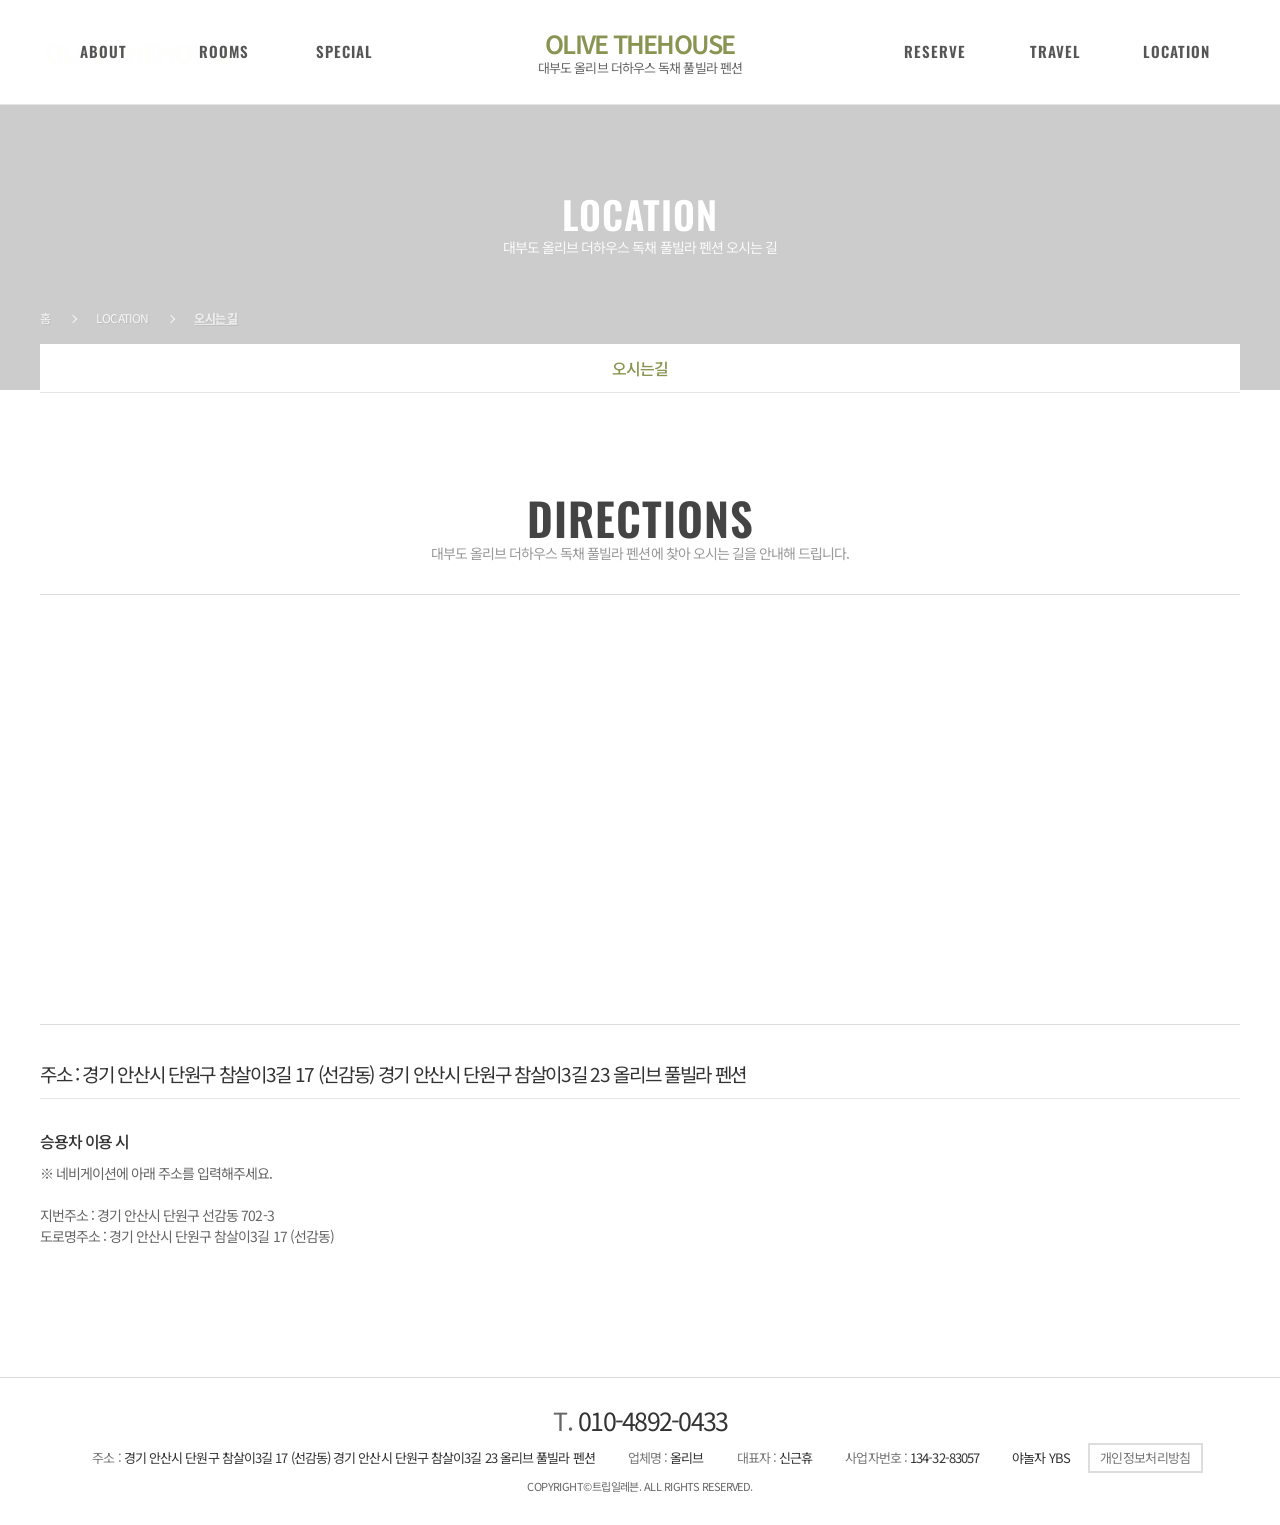
<file: directions.html>
<!doctype html>
<html lang="ko">
  <head>
    <meta charset="UTF-8" />
    <style>
      html.tpl-loading body {
        opacity: 0;
      }
      body {
        opacity: 1;
        transition: opacity 0.3s ease;
      }
    </style>
    <script>
      document.documentElement.classList.add('tpl-loading');
      window.__tplReveal = function () {
        document.documentElement.classList.remove('tpl-loading');
      };
      setTimeout(function () {
        window.__tplReveal && window.__tplReveal();
      }, 3000);
    </script>
    <meta http-equiv="X-UA-Compatible" content="IE=edge" />
    <meta name="viewport" content="width=device-width, initial-scale=1.0" />
    <meta property="og:type" content="website" />
    <title data-page-title>대부도 올리브 더하우스 독채 풀빌라 펜션 - 오시는길</title>
    <link rel="icon" href="data:," />
    <link rel="stylesheet" type="text/css" href="styles/theme.css" />
    <link rel="stylesheet" type="text/css" href="styles/reset.css" />
    <link rel="stylesheet" type="text/css" href="styles/style.css" />
    <link rel="stylesheet" type="text/css" href="styles/popup.css" />
    <link
      rel="stylesheet"
      type="text/css"
      href="//cdn.jsdelivr.net/npm/swiper@8/swiper-bundle.min.css"
    />
    <!-- Open Graph Meta Tags for Social Media -->
  <meta property="og:type" content="website" />
  <meta property="og:title" content="대부도 올리브 더하우스 독채 풀빌라 펜션 - 오시는길" />
  <meta property="og:description" content="프라이빗하게 아무에게도 방해받지 않고 우리만의 추억을 남길 수 있는 공간 대부도 올리브 독채 풀빌라 입니다." />
  <meta property="og:image" content="https://bookingplay-media.s3.amazonaws.com/item_images/2025/11/06/lV4frbIBUmLQ.jpg" />
  <meta property="og:url" content="https://olivethehouse.co.kr" />

  <!-- Twitter Card Meta Tags -->
  <meta name="twitter:card" content="summary_large_image" />
  <meta name="twitter:title" content="대부도 올리브 더하우스 독채 풀빌라 펜션 - 오시는길" />
  <meta name="twitter:description" content="프라이빗하게 아무에게도 방해받지 않고 우리만의 추억을 남길 수 있는 공간 대부도 올리브 독채 풀빌라 입니다." />
  <meta name="twitter:image" content="https://bookingplay-media.s3.amazonaws.com/item_images/2025/11/06/lV4frbIBUmLQ.jpg" />
  <meta name="naver-site-verification" content="afb4acf37cc984688e257d8151292bff0e4e3843" />
  <meta name="google-site-verification" content="tD6ZSnNT8IJRi5yxyGBsuisySkf-kAJm4QikOQA8ho4" />
</head>

  <body oncontextmenu="return false;" onselectstart="return false" ondragstart="return false;">
    <div id="wrap">
      <div id="header-wrap"></div>

      <div id="container">
        <!-- 원본 traffic.html (#content.sub5_1). 슬라이더가 없는 정적 페이지다. -->
        <section id="content" class="sub5_1 sub_traffic">
          <!-- ── 히어로 — 슬라이더가 아닌 고정 배경 ──────────────── -->
          <div class="sub_visual_wide" data-directions-hero>
            <div class="visual_box">
              <div class="visual_txt">
                <strong>LOCATION</strong>
                <p data-directions-hero-description></p>
              </div>
            </div>
          </div>
          <!--// sub_visual -->

          <div class="sub_location_wrap">
            <div class="inner">
              <ul class="location_box">
                <li>홈</li>
                <li>LOCATION</li>
                <li><a href="./directions.html">오시는 길</a></li>
              </ul>
              <ul class="cate_box">
                <li class="on"><a href="./directions.html">오시는길</a></li>
              </ul>
            </div>
          </div>

          <div class="sub_cont">
            <div class="sub_title_box">
              <h3 data-directions-title></h3>
              <p data-directions-lead></p>
            </div>

            <div class="map_box">
              <!-- 원본은 daum roughmap 퍼가기 스크립트를 넣었다. 업체 고유 key 가
                   필요해 데이터로 만들 수 없어 Kakao Maps SDK 로 대체했다.
                   .map_inner 는 padding-bottom 비율 상자라 #kakao-map 이 absolute 로 채운다. -->
              <div class="map_inner">
                <div id="kakao-map"></div>
              </div>
            </div>

            <div class="map_info inner">
              <strong data-directions-address></strong>
              <dl data-directions-notice></dl>
            </div>
          </div>
          <!--// sub_cont -->
        </section>
      </div>
      <!--// container -->

      <div id="footer-wrap"></div>
    </div>

    <div id="popup-container"></div>

    <script src="//cdnjs.cloudflare.com/ajax/libs/jquery/3.4.1/jquery.min.js"></script>
    <script src="//cdn.jsdelivr.net/npm/swiper@8/swiper-bundle.min.js"></script>
    <script src="js/image-helpers.js"></script>
    <script src="js/kakao-maps-sdk.js"></script>
    <script src="js/preview-handler.js"></script>
    <script src="js/data-mapper/core/base-mapper.js"></script>
    <script src="js/data-mapper/pages/header-footer-mapper.js"></script>
    <script src="js/data-mapper/pages/directions-mapper.js"></script>
    <script src="js/header-footer-loader.js"></script>
    <script src="js/common.js"></script>
    <script src="js/popup.js"></script>
  </body>
</html>
</file>
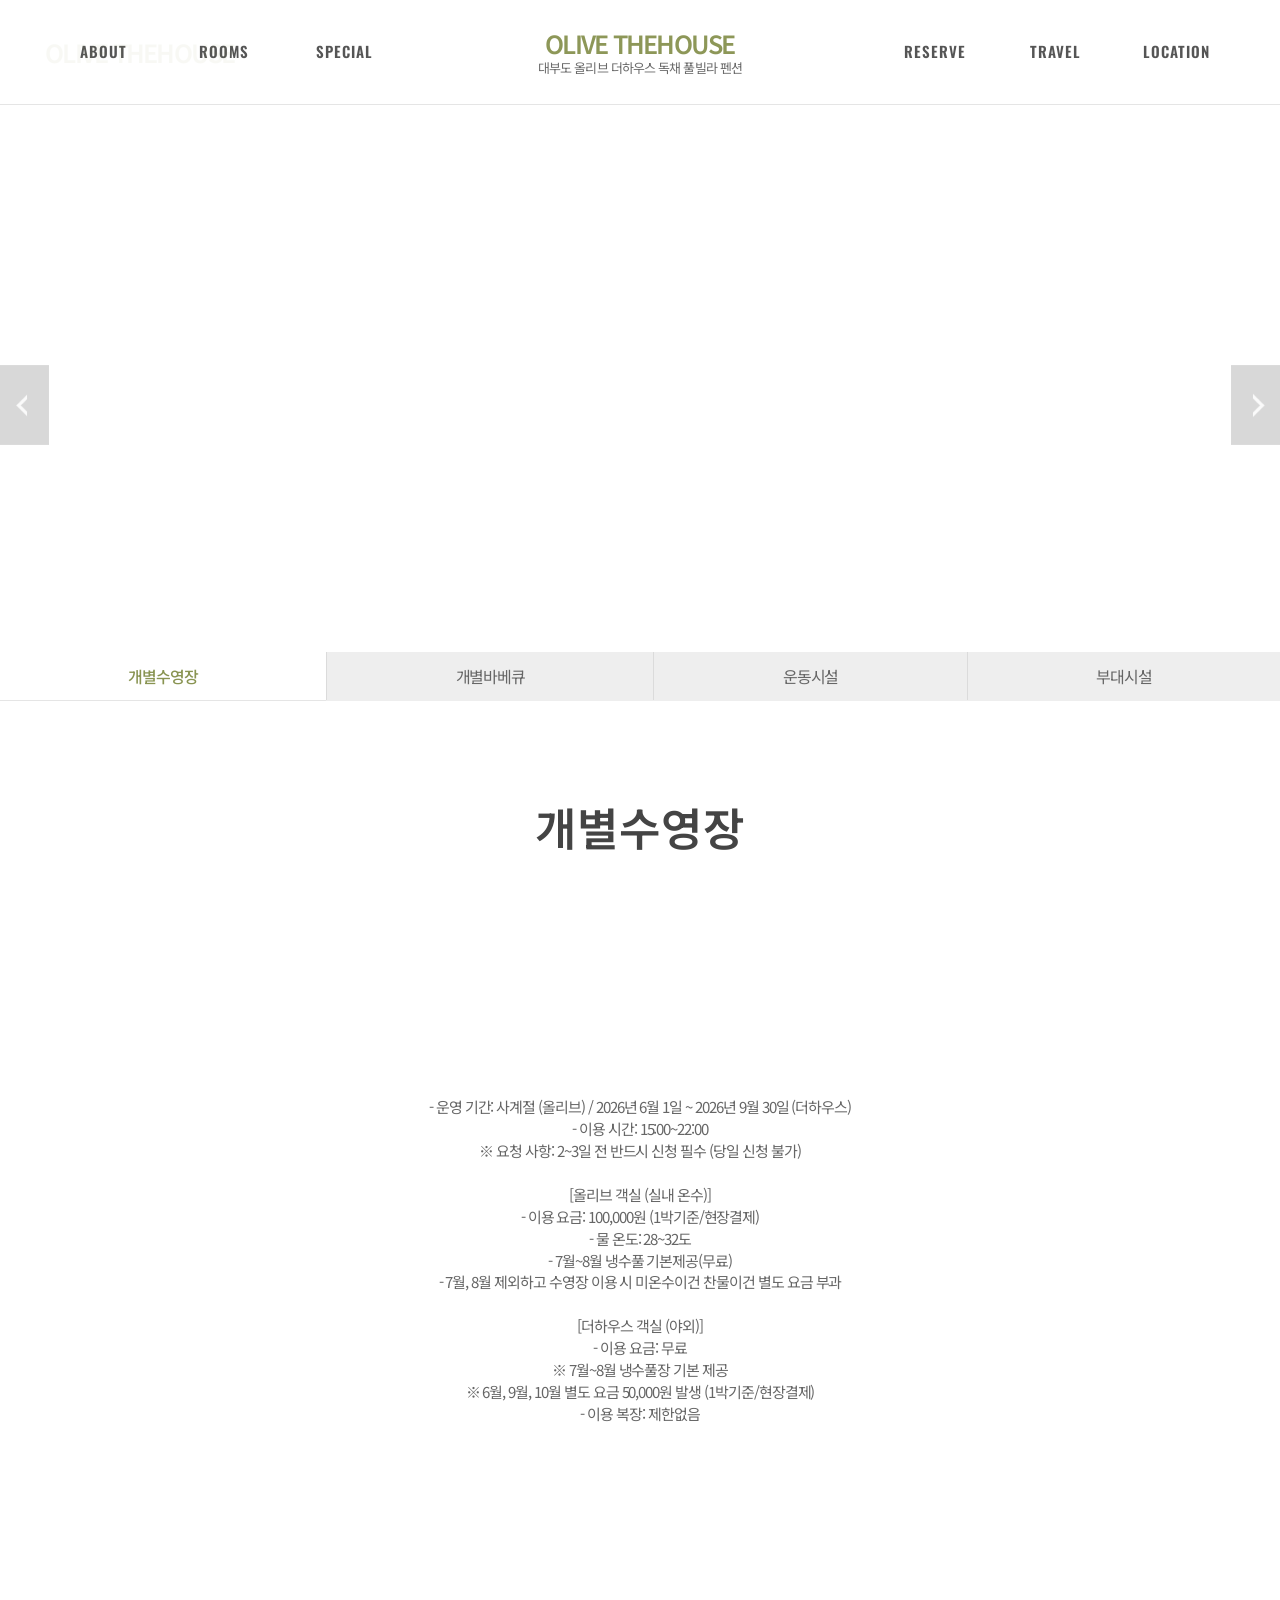
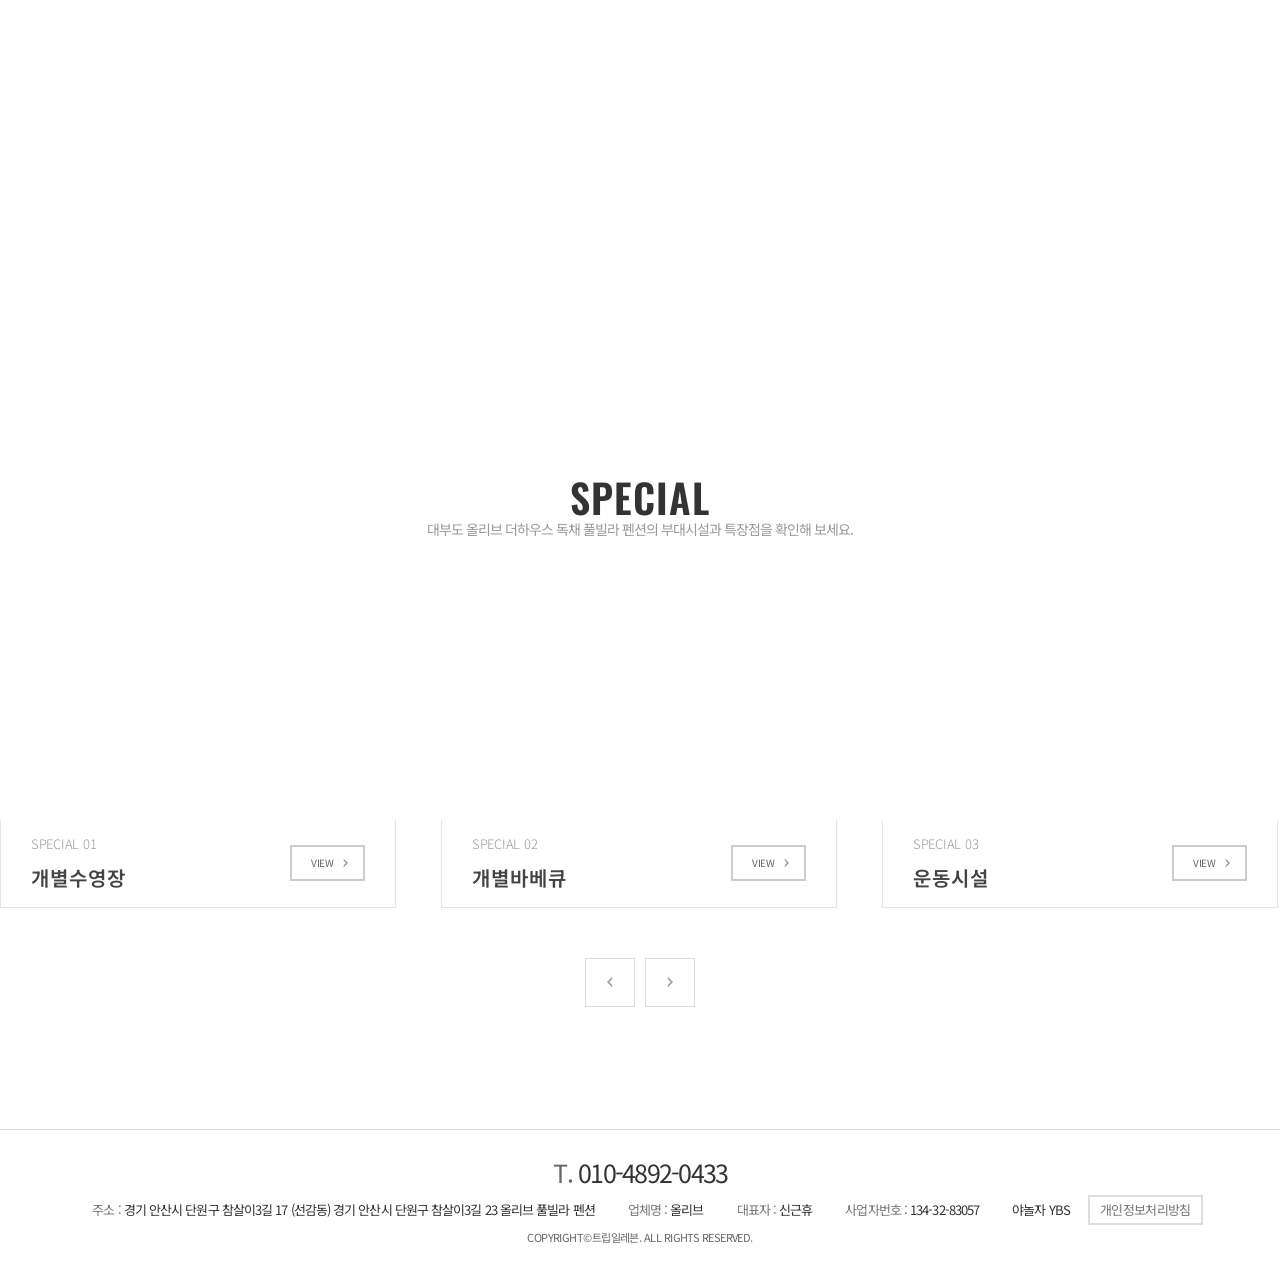
<file: facility.html>
<!doctype html>
<html lang="ko">
  <head>
    <meta charset="UTF-8" />
    <style>
      html.tpl-loading body {
        opacity: 0;
      }
      body {
        opacity: 1;
        transition: opacity 0.3s ease;
      }
    </style>
    <script>
      document.documentElement.classList.add('tpl-loading');
      window.__tplReveal = function () {
        document.documentElement.classList.remove('tpl-loading');
      };
      setTimeout(function () {
        window.__tplReveal && window.__tplReveal();
      }, 3000);
    </script>
    <meta http-equiv="X-UA-Compatible" content="IE=edge" />
    <meta name="viewport" content="width=device-width, initial-scale=1.0" />
    <meta property="og:type" content="website" />
    <title data-page-title>대부도 올리브 더하우스 독채 풀빌라 펜션 - 시설안내</title>
    <link rel="icon" href="data:," />
    <link rel="stylesheet" type="text/css" href="styles/theme.css" />
    <link rel="stylesheet" type="text/css" href="styles/reset.css" />
    <link rel="stylesheet" type="text/css" href="styles/style.css" />
    <link rel="stylesheet" type="text/css" href="styles/popup.css" />
    <link
      rel="stylesheet"
      type="text/css"
      href="//cdn.jsdelivr.net/npm/swiper@8/swiper-bundle.min.css"
    />
    <!-- Open Graph Meta Tags for Social Media -->
  <meta property="og:type" content="website" />
  <meta property="og:title" content="대부도 올리브 더하우스 독채 풀빌라 펜션 - 시설안내" />
  <meta property="og:description" content="프라이빗하게 아무에게도 방해받지 않고 우리만의 추억을 남길 수 있는 공간 대부도 올리브 독채 풀빌라 입니다." />
  <meta property="og:image" content="https://bookingplay-media.s3.amazonaws.com/item_images/2025/11/06/lV4frbIBUmLQ.jpg" />
  <meta property="og:url" content="https://olivethehouse.co.kr" />

  <!-- Twitter Card Meta Tags -->
  <meta name="twitter:card" content="summary_large_image" />
  <meta name="twitter:title" content="대부도 올리브 더하우스 독채 풀빌라 펜션 - 시설안내" />
  <meta name="twitter:description" content="프라이빗하게 아무에게도 방해받지 않고 우리만의 추억을 남길 수 있는 공간 대부도 올리브 독채 풀빌라 입니다." />
  <meta name="twitter:image" content="https://bookingplay-media.s3.amazonaws.com/item_images/2025/11/06/lV4frbIBUmLQ.jpg" />
  <meta name="naver-site-verification" content="afb4acf37cc984688e257d8151292bff0e4e3843" />
  <meta name="google-site-verification" content="tD6ZSnNT8IJRi5yxyGBsuisySkf-kAJm4QikOQA8ho4" />
</head>

  <body oncontextmenu="return false;" onselectstart="return false" ondragstart="return false;">
    <div id="wrap">
      <div id="header-wrap"></div>

      <div id="container">
        <!-- 원본 special1~5.html 상세 화면(#content.sub3_2)이다.
             원본은 시설마다 파일이 하나씩이었지만 우리는 ?id= 로 받는다. -->
        <section id="content" class="sub3_2 sub_special sub_special_detail">
          <!-- ── 히어로 (시설 사진 슬라이더) ─────────────────────── -->
          <div class="sub_visual visual">
            <div class="visual_txt">
              <span data-property-name-en></span>
              <strong data-facility-name></strong>
              <p data-facility-caption></p>
            </div>
            <div class="arw_box">
              <div
                class="swiper-button-prev"
                style="
                  background: url(images/common/left_btn.png) no-repeat 0 0;
                  background-size: auto 100%;
                "
              ></div>
              <div
                class="swiper-button-next"
                style="
                  background: url(images/common/right_btn.png) no-repeat 100%;
                  background-size: auto 100%;
                "
              ></div>
            </div>
            <div class="visual_box">
              <div class="swiper-container">
                <div class="swiper-wrapper" data-facility-hero-slides></div>
              </div>
            </div>
          </div>
          <!--// sub_visual -->

          <div class="sub_location_wrap">
            <div class="inner">
              <!-- 시설 탭. 원본에는 앞에 '미리보기'(special.html) li 가 있지만
                   우리 템플릿에는 시설 목록 페이지가 없어 시설만 나열한다. -->
              <ul class="cate_box" data-facility-nav></ul>
            </div>
          </div>

          <div class="sub_cont">
            <div class="sub_title_box">
              <h3 data-facility-name></h3>
              <p data-facility-caption></p>
            </div>

            <!-- ── 소개 배너 ─────────────────────────────────── -->
            <div class="special_bnr inner">
              <div class="img" data-facility-banner-image></div>
              <div class="txt_box">
                <strong data-facility-banner-title></strong>
                <p data-facility-description></p>
              </div>
            </div>

            <!-- ── 상세 이미지 블록 ──────────────────────────── -->
            <div data-facility-detail-blocks></div>

            <!-- ── 다른 부대시설 ─────────────────────────────── -->
            <div class="sub_special_detail_box">
              <div class="main_special">
                <div class="title_box">
                  <h3>SPECIAL</h3>
                  <p data-facility-list-lead></p>
                </div>
                <div class="swiper-container inner">
                  <div class="swiper-wrapper" data-facility-list-slides></div>
                </div>
                <div class="arw_box">
                  <div
                    class="swiper-button-prev"
                    style="background: url(images/common/room_pre.png) no-repeat 50% 50% #fff"
                  >
                    <img src="images/common/spe_le.png" alt="이전버튼" />
                  </div>
                  <div
                    class="swiper-button-next"
                    style="background: url(images/common/l_le.png) no-repeat 50% 50% #fff"
                  >
                    <img src="images/common/spe_ri.png" alt="다음버튼" />
                  </div>
                </div>
              </div>
            </div>
          </div>
          <!--// sub_cont -->
        </section>
      </div>
      <!--// container -->

      <div id="footer-wrap"></div>
    </div>

    <div id="popup-container"></div>

    <script src="//cdnjs.cloudflare.com/ajax/libs/jquery/3.4.1/jquery.min.js"></script>
    <script src="//cdn.jsdelivr.net/npm/swiper@8/swiper-bundle.min.js"></script>
    <script src="js/image-helpers.js"></script>
    <script src="js/preview-handler.js"></script>
    <script src="js/data-mapper/core/base-mapper.js"></script>
    <script src="js/data-mapper/pages/header-footer-mapper.js"></script>
    <script src="js/data-mapper/pages/facility-mapper.js"></script>
    <script src="js/header-footer-loader.js"></script>
    <script src="js/common.js"></script>
    <script src="js/pages/facility.js"></script>
    <script src="js/popup.js"></script>
  </body>
</html>
</file>
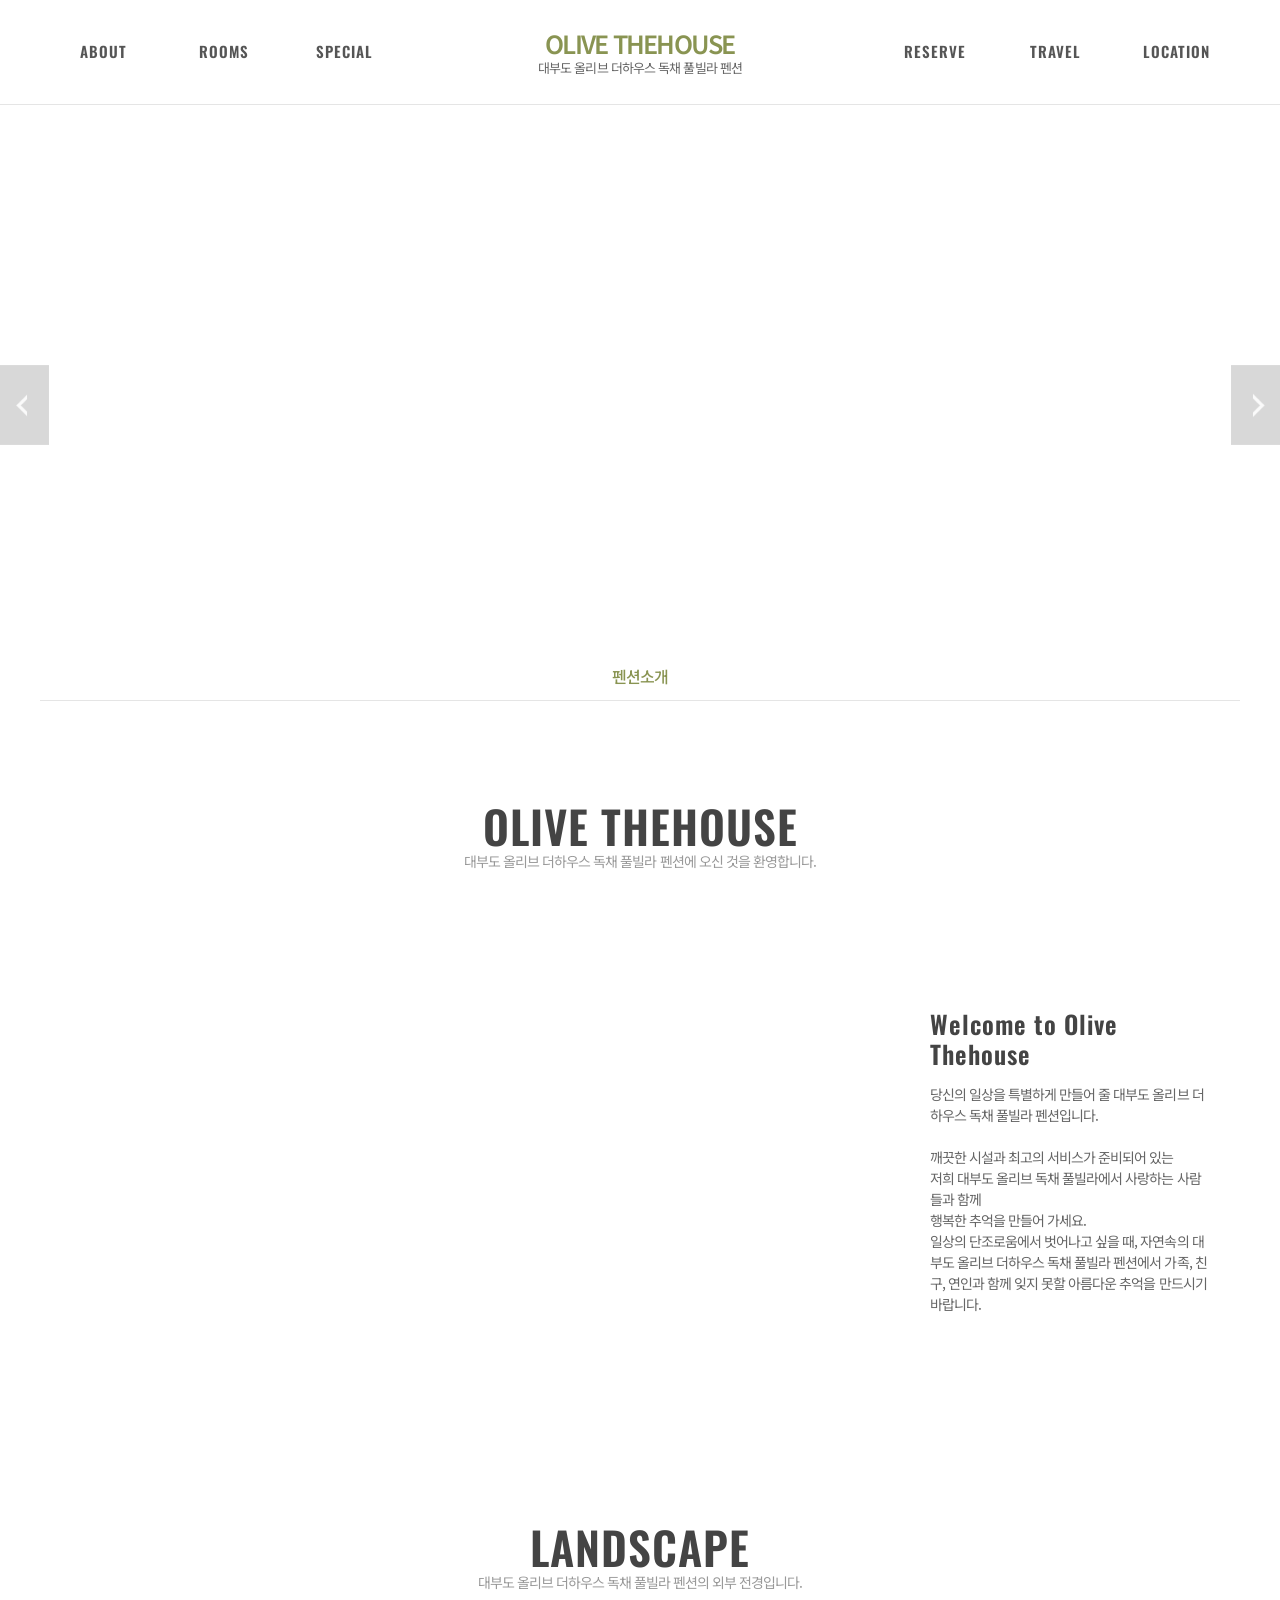
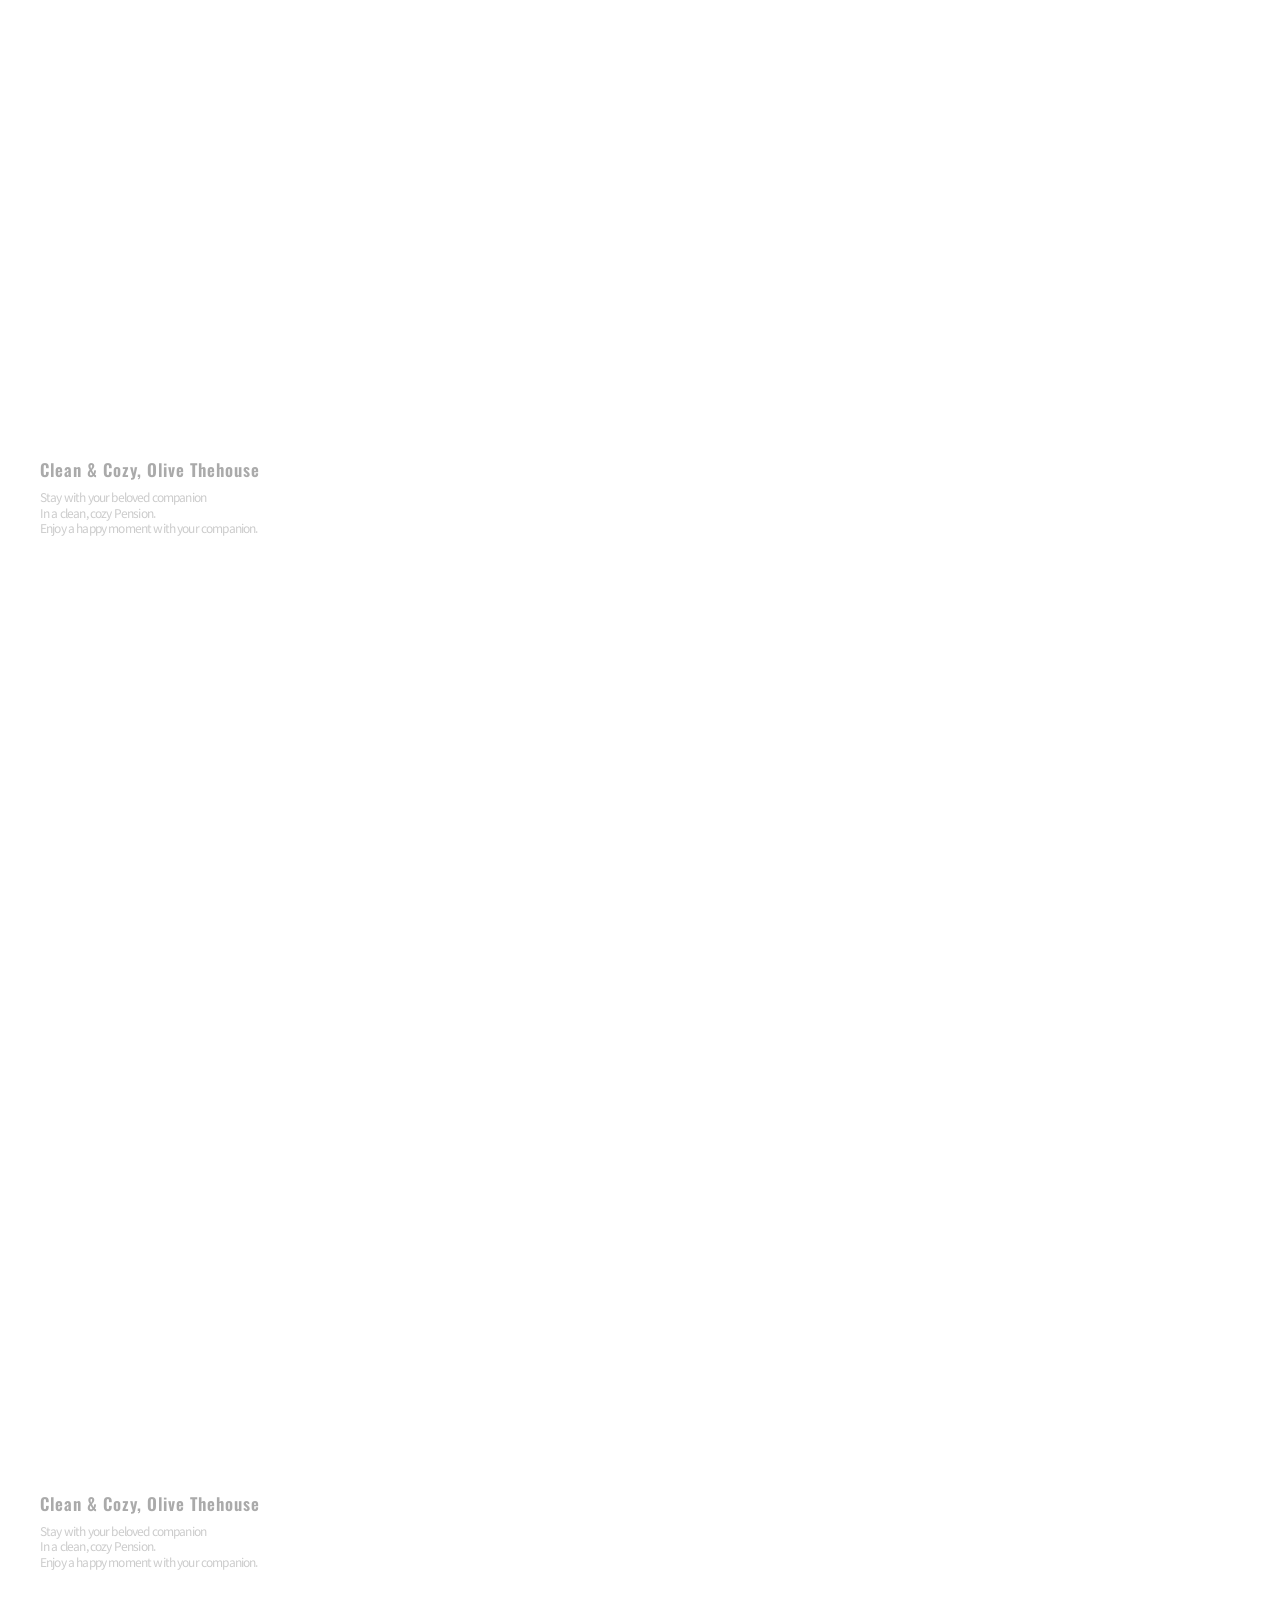
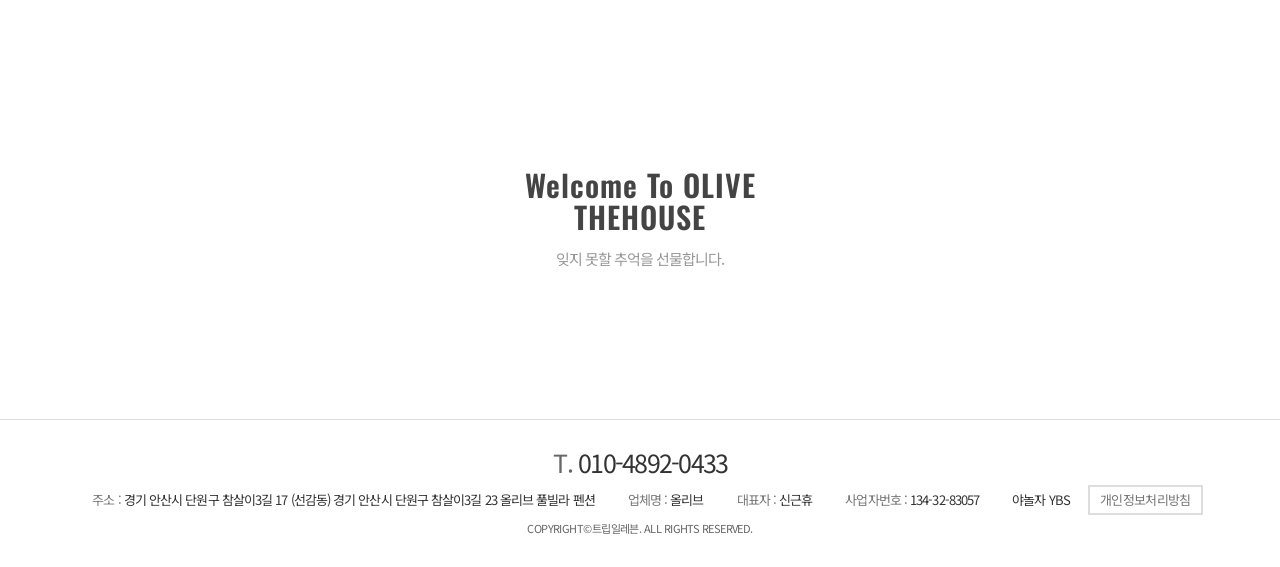
<file: main.html>
<!doctype html>
<html lang="ko">
  <head>
    <meta charset="UTF-8" />
    <style>
      html.tpl-loading body {
        opacity: 0;
      }
      body {
        opacity: 1;
        transition: opacity 0.3s ease;
      }
    </style>
    <script>
      document.documentElement.classList.add('tpl-loading');
      window.__tplReveal = function () {
        document.documentElement.classList.remove('tpl-loading');
      };
      setTimeout(function () {
        window.__tplReveal && window.__tplReveal();
      }, 3000);
    </script>
    <meta http-equiv="X-UA-Compatible" content="IE=edge" />
    <meta name="viewport" content="width=device-width, initial-scale=1.0" />
    <meta property="og:type" content="website" />
    <title data-page-title>대부도 올리브 더하우스 독채 풀빌라 펜션 - 숙소소개</title>
    <link rel="icon" href="data:," />
    <link rel="stylesheet" type="text/css" href="styles/theme.css" />
    <link rel="stylesheet" type="text/css" href="styles/reset.css" />
    <link rel="stylesheet" type="text/css" href="styles/style.css" />
    <link rel="stylesheet" type="text/css" href="styles/popup.css" />
    <link
      rel="stylesheet"
      type="text/css"
      href="//cdn.jsdelivr.net/npm/swiper@8/swiper-bundle.min.css"
    />
    <!-- Open Graph Meta Tags for Social Media -->
  <meta property="og:type" content="website" />
  <meta property="og:title" content="대부도 올리브 더하우스 독채 풀빌라 펜션 - 숙소소개" />
  <meta property="og:description" content="프라이빗하게 아무에게도 방해받지 않고 우리만의 추억을 남길 수 있는 공간 대부도 올리브 독채 풀빌라 입니다." />
  <meta property="og:image" content="https://bookingplay-media.s3.amazonaws.com/item_images/2025/11/06/lV4frbIBUmLQ.jpg" />
  <meta property="og:url" content="https://olivethehouse.co.kr" />

  <!-- Twitter Card Meta Tags -->
  <meta name="twitter:card" content="summary_large_image" />
  <meta name="twitter:title" content="대부도 올리브 더하우스 독채 풀빌라 펜션 - 숙소소개" />
  <meta name="twitter:description" content="프라이빗하게 아무에게도 방해받지 않고 우리만의 추억을 남길 수 있는 공간 대부도 올리브 독채 풀빌라 입니다." />
  <meta name="twitter:image" content="https://bookingplay-media.s3.amazonaws.com/item_images/2025/11/06/lV4frbIBUmLQ.jpg" />
  <meta name="naver-site-verification" content="afb4acf37cc984688e257d8151292bff0e4e3843" />
  <meta name="google-site-verification" content="tD6ZSnNT8IJRi5yxyGBsuisySkf-kAJm4QikOQA8ho4" />
</head>

  <body oncontextmenu="return false;" onselectstart="return false" ondragstart="return false;">
    <div id="wrap">
      <div id="header-wrap"></div>

      <div id="container">
        <!-- 원본 about.html(sub1_1) + view.html(sub1_2) 을 합친 페이지.
             골격은 view.html 을 쓰고, about.html 에서는 .sub_wide_bnr 하나만 가져왔다.
             about + view 가 한 페이지가 되어 탭(.sub_location_wrap)은 뺐다. -->
        <section id="content" class="sub1_2 sub_view">
          <!-- ── 히어로 (외경 슬라이더) ────────────────────────── -->
          <div class="sub_visual visual">
            <div class="visual_txt">
              <span data-property-name-en></span>
              <!-- 원본은 LANDSCAPE. about 과 합친 페이지라 ABOUT 으로 둔다 -->
              <strong>ABOUT</strong>
              <p data-main-visual-description></p>
            </div>
            <div class="arw_box">
              <div
                class="swiper-button-prev"
                style="
                  background: url(images/common/left_btn.png) no-repeat 0 0;
                  background-size: auto 100%;
                "
              ></div>
              <div
                class="swiper-button-next"
                style="
                  background: url(images/common/right_btn.png) no-repeat 100%;
                  background-size: auto 100%;
                "
              ></div>
            </div>
            <div class="visual_box">
              <div class="swiper-container">
                <div class="swiper-wrapper" data-main-visual-slides></div>
              </div>
            </div>
          </div>
          <!--// sub_visual -->

          <!-- about + view 를 합쳐 탭은 '펜션소개' 하나뿐이다. 원본의 '외경보기'
               탭은 두지 않는다(같은 페이지를 가리키게 된다).
               탭을 남기는 건 메뉴 표시 때문만이 아니다. `.sub_visual +
               .sub_location_wrap` 의 margin-top:-48px 이 히어로 위로 올라타면서
               히어로와 아래 소개 배너 사이를 끊어 준다. 빼면 둘이 붙어 버린다. -->
          <div class="sub_location_wrap">
            <div class="inner">
              <ul class="cate_box">
                <li class="on"><a href="./main.html">펜션소개</a></li>
              </ul>
            </div>
          </div>

          <div class="sub_cont">
            <!-- ── 환영 제목 (about.html) ──────────────────────────
                 원본 about.html 에서 .sub_wide_bnr 바로 위에 있던 제목이다.
                 padding:100px 0 30px 을 갖고 있어 탭 흰 띠와 배너 사이 여백도
                 이 블록이 만든다. -->
            <div class="sub_title_box" data-main-welcome>
              <h3 data-property-name-en></h3>
              <p data-main-welcome-lead></p>
            </div>

            <!-- ── 숙소 소개 배너 (hero) — about.html 에서 가져온 영역 ── -->
            <div class="sub_wide_bnr" data-main-intro>
              <div class="txt_box">
                <strong data-main-intro-title></strong>
                <p data-main-intro-description></p>
              </div>
            </div>

            <!-- ── 외경 (about[]) ──────────────────────────────── -->
            <div class="sub_title_box" data-main-about-heading>
              <!-- 위 환영 제목이 이미 영문 숙소명이라, 여기는 원본 view.html 대로
                   LANDSCAPE 를 쓴다. 같은 이름이 두 번 나오지 않게 한다. -->
              <h3>LANDSCAPE</h3>
              <p data-main-about-lead></p>
            </div>
            <div data-main-about-blocks></div>

            <!-- ── 마무리 배너 ─────────────────────────────────── -->
            <div class="view_wide_bnr" data-main-closing>
              <div>
                <strong data-main-closing-title></strong>
                <p>잊지 못할 추억을 선물합니다.</p>
              </div>
            </div>
          </div>
          <!--// sub_cont -->
        </section>
      </div>
      <!--// container -->

      <div id="footer-wrap"></div>
    </div>

    <div id="popup-container"></div>

    <script src="//cdnjs.cloudflare.com/ajax/libs/jquery/3.4.1/jquery.min.js"></script>
    <script src="//cdn.jsdelivr.net/npm/swiper@8/swiper-bundle.min.js"></script>
    <script src="js/image-helpers.js"></script>
    <script src="js/preview-handler.js"></script>
    <script src="js/data-mapper/core/base-mapper.js"></script>
    <script src="js/data-mapper/pages/header-footer-mapper.js"></script>
    <script src="js/data-mapper/pages/main-mapper.js"></script>
    <script src="js/header-footer-loader.js"></script>
    <script src="js/common.js"></script>
    <script src="js/pages/main.js"></script>
    <script src="js/popup.js"></script>
  </body>
</html>
</file>
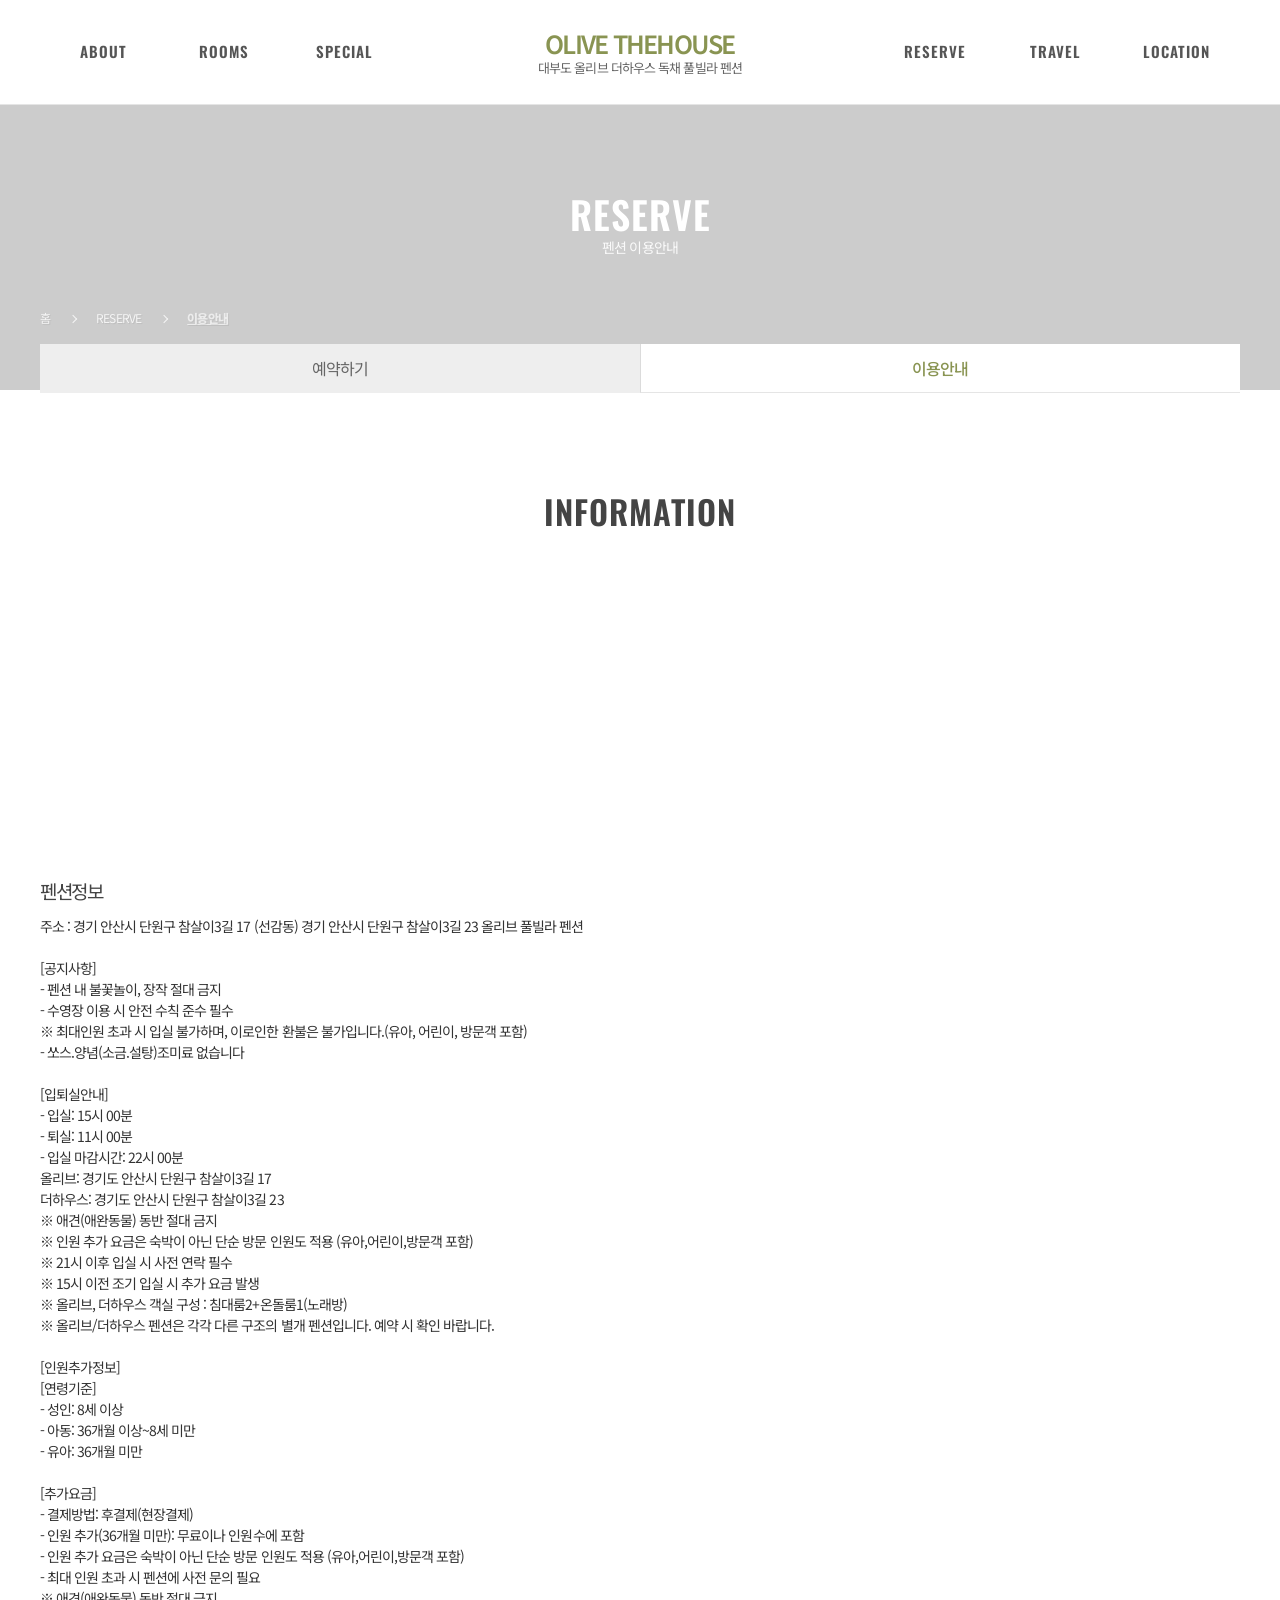
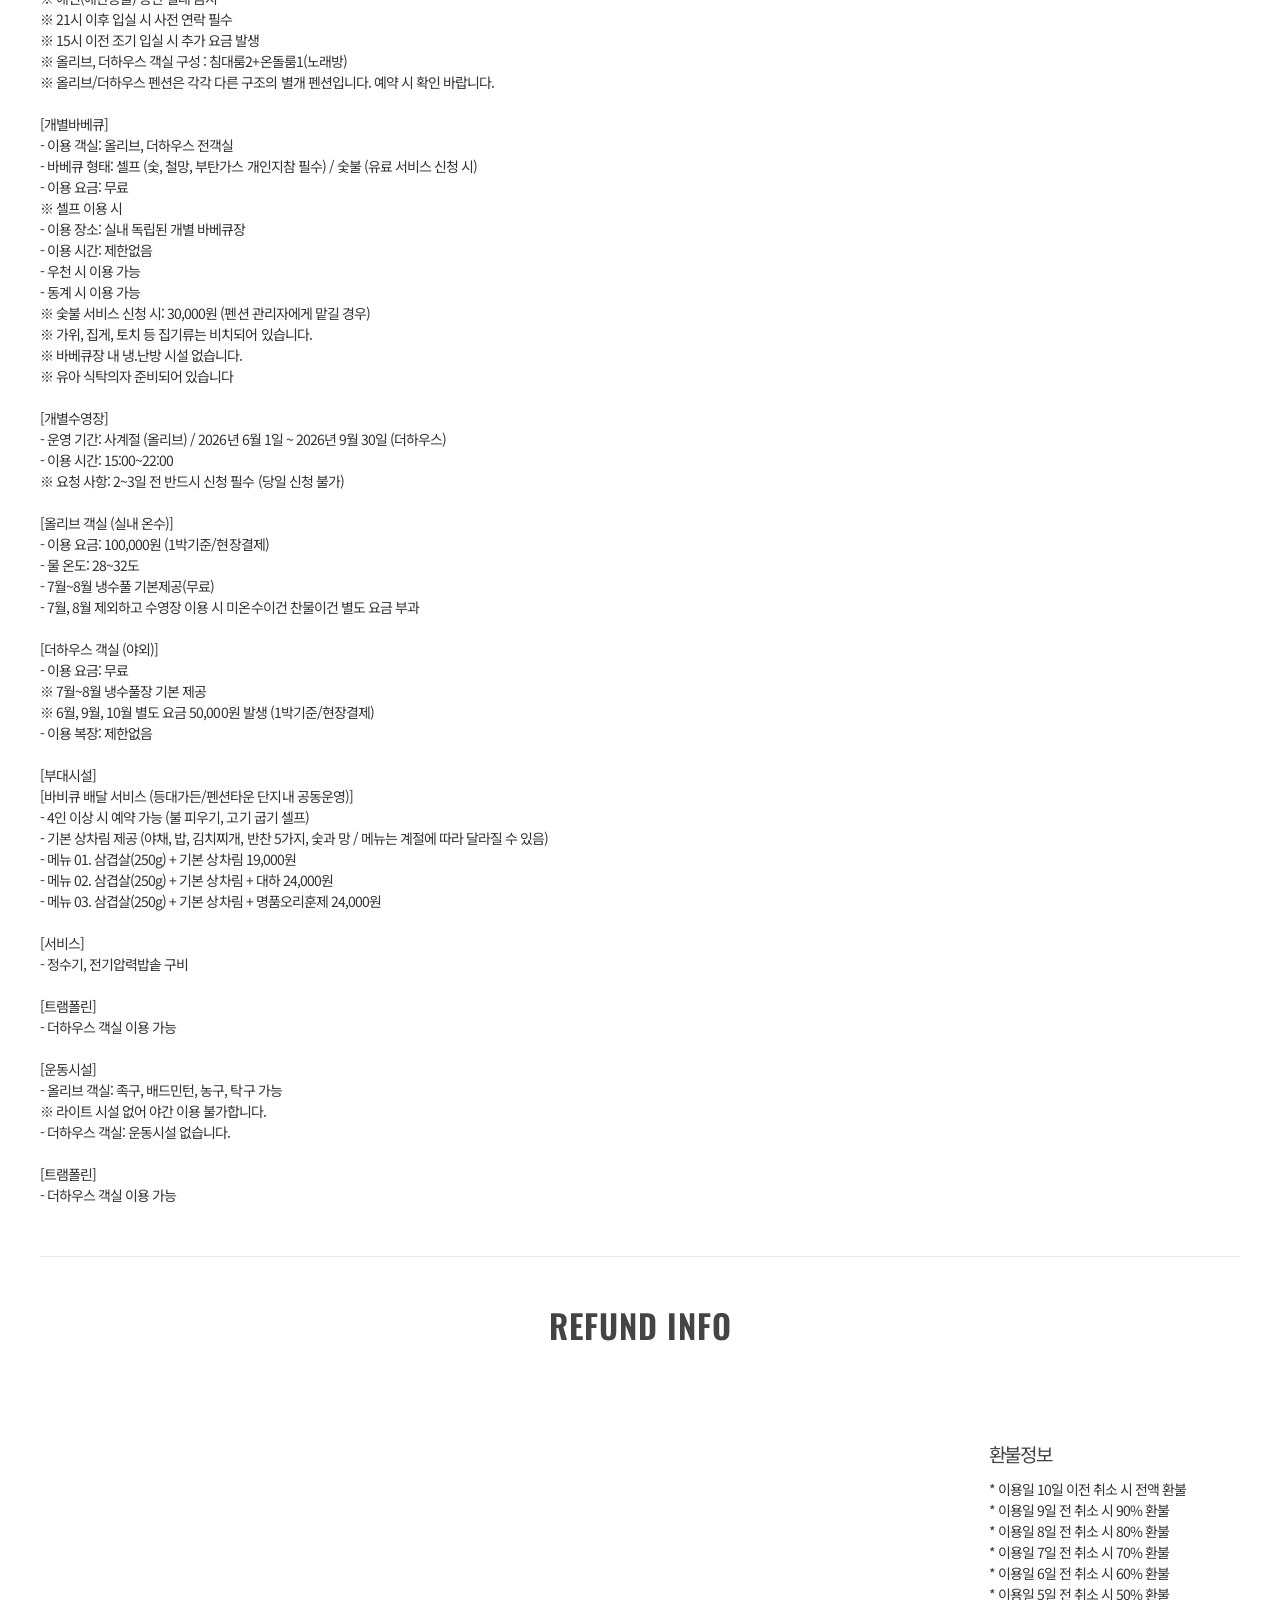
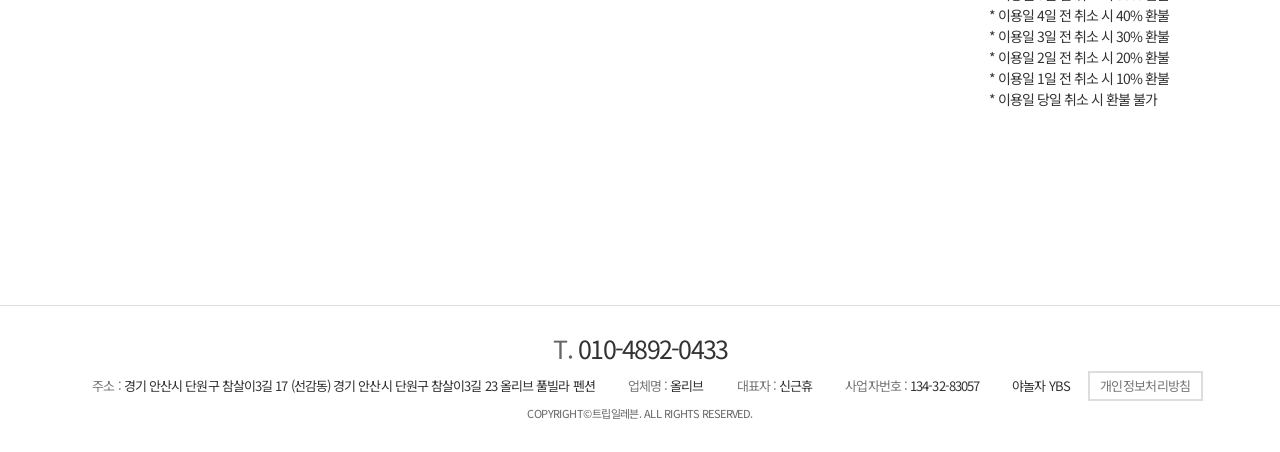
<file: reservation.html>
<!doctype html>
<html lang="ko">
  <head>
    <meta charset="UTF-8" />
    <style>
      html.tpl-loading body {
        opacity: 0;
      }
      body {
        opacity: 1;
        transition: opacity 0.3s ease;
      }
    </style>
    <script>
      document.documentElement.classList.add('tpl-loading');
      window.__tplReveal = function () {
        document.documentElement.classList.remove('tpl-loading');
      };
      setTimeout(function () {
        window.__tplReveal && window.__tplReveal();
      }, 3000);
    </script>
    <meta http-equiv="X-UA-Compatible" content="IE=edge" />
    <meta name="viewport" content="width=device-width, initial-scale=1.0" />
    <meta property="og:type" content="website" />
    <title data-page-title>대부도 올리브 더하우스 독채 풀빌라 펜션 - 예약안내</title>
    <link rel="icon" href="data:," />
    <link rel="stylesheet" type="text/css" href="styles/theme.css" />
    <link rel="stylesheet" type="text/css" href="styles/reset.css" />
    <link rel="stylesheet" type="text/css" href="styles/style.css" />
    <link rel="stylesheet" type="text/css" href="styles/popup.css" />
    <link
      rel="stylesheet"
      type="text/css"
      href="//cdn.jsdelivr.net/npm/swiper@8/swiper-bundle.min.css"
    />
    <!-- Open Graph Meta Tags for Social Media -->
  <meta property="og:type" content="website" />
  <meta property="og:title" content="대부도 올리브 더하우스 독채 풀빌라 펜션 - 예약안내" />
  <meta property="og:description" content="프라이빗하게 아무에게도 방해받지 않고 우리만의 추억을 남길 수 있는 공간 대부도 올리브 독채 풀빌라 입니다." />
  <meta property="og:image" content="https://bookingplay-media.s3.amazonaws.com/item_images/2025/11/06/lV4frbIBUmLQ.jpg" />
  <meta property="og:url" content="https://olivethehouse.co.kr" />

  <!-- Twitter Card Meta Tags -->
  <meta name="twitter:card" content="summary_large_image" />
  <meta name="twitter:title" content="대부도 올리브 더하우스 독채 풀빌라 펜션 - 예약안내" />
  <meta name="twitter:description" content="프라이빗하게 아무에게도 방해받지 않고 우리만의 추억을 남길 수 있는 공간 대부도 올리브 독채 풀빌라 입니다." />
  <meta name="twitter:image" content="https://bookingplay-media.s3.amazonaws.com/item_images/2025/11/06/lV4frbIBUmLQ.jpg" />
  <meta name="naver-site-verification" content="afb4acf37cc984688e257d8151292bff0e4e3843" />
  <meta name="google-site-verification" content="tD6ZSnNT8IJRi5yxyGBsuisySkf-kAJm4QikOQA8ho4" />
</head>

  <body oncontextmenu="return false;" onselectstart="return false" ondragstart="return false;">
    <div id="wrap">
      <div id="header-wrap"></div>

      <div id="container">
        <!-- 원본 reservation.html (#content.sub4_1). 슬라이더가 없는 정적 페이지다. -->
        <section id="content" class="sub4_1 sub_reserve">
          <!-- ── 히어로 — 슬라이더가 아닌 고정 배경 ──────────────── -->
          <div class="sub_visual_wide" data-reservation-hero>
            <div class="visual_box">
              <div class="visual_txt">
                <strong>RESERVE</strong>
                <p data-reservation-hero-description></p>
              </div>
            </div>
          </div>
          <!--// sub_visual -->

          <div class="sub_location_wrap">
            <div class="inner">
              <ul class="location_box">
                <li>홈</li>
                <li>RESERVE</li>
                <li><a href="./reservation.html">이용안내</a></li>
              </ul>
              <ul class="cate_box">
                <li><a href="#!" target="_blank" data-booking-link>예약하기</a></li>
                <li class="on"><a href="./reservation.html">이용안내</a></li>
              </ul>
            </div>
          </div>

          <div class="sub_cont inner">
            <dl class="info_wrap">
              <dt class="sub_title_box"><h4>INFORMATION</h4></dt>
              <dd>
                <div class="img" data-reservation-info-image></div>
                <p>
                  <strong>펜션정보</strong>
                  <span data-reservation-info-body></span>
                </p>
              </dd>

              <!-- ⚠️ 두 번째 dd 의 p 는 CSS 가 이미지 위에 반투명 박스로 얹는다
                   (.info_wrap dd + dt + dd p — position:absolute).
                   환불 규정처럼 짧은 글만 들어갈 수 있는 자리다. -->
              <dt class="sub_title_box"><h4>REFUND INFO</h4></dt>
              <dd>
                <div class="img" data-reservation-refund-image></div>
                <p>
                  <strong>환불정보</strong>
                  <span data-reservation-refund-body></span>
                </p>
              </dd>
            </dl>
          </div>
          <!--// sub_cont -->
        </section>
      </div>
      <!--// container -->

      <div id="footer-wrap"></div>
    </div>

    <div id="popup-container"></div>

    <script src="//cdnjs.cloudflare.com/ajax/libs/jquery/3.4.1/jquery.min.js"></script>
    <script src="//cdn.jsdelivr.net/npm/swiper@8/swiper-bundle.min.js"></script>
    <script src="js/image-helpers.js"></script>
    <script src="js/preview-handler.js"></script>
    <script src="js/data-mapper/core/base-mapper.js"></script>
    <script src="js/data-mapper/pages/header-footer-mapper.js"></script>
    <script src="js/data-mapper/pages/reservation-mapper.js"></script>
    <script src="js/header-footer-loader.js"></script>
    <script src="js/common.js"></script>
    <script src="js/popup.js"></script>
  </body>
</html>
</file>
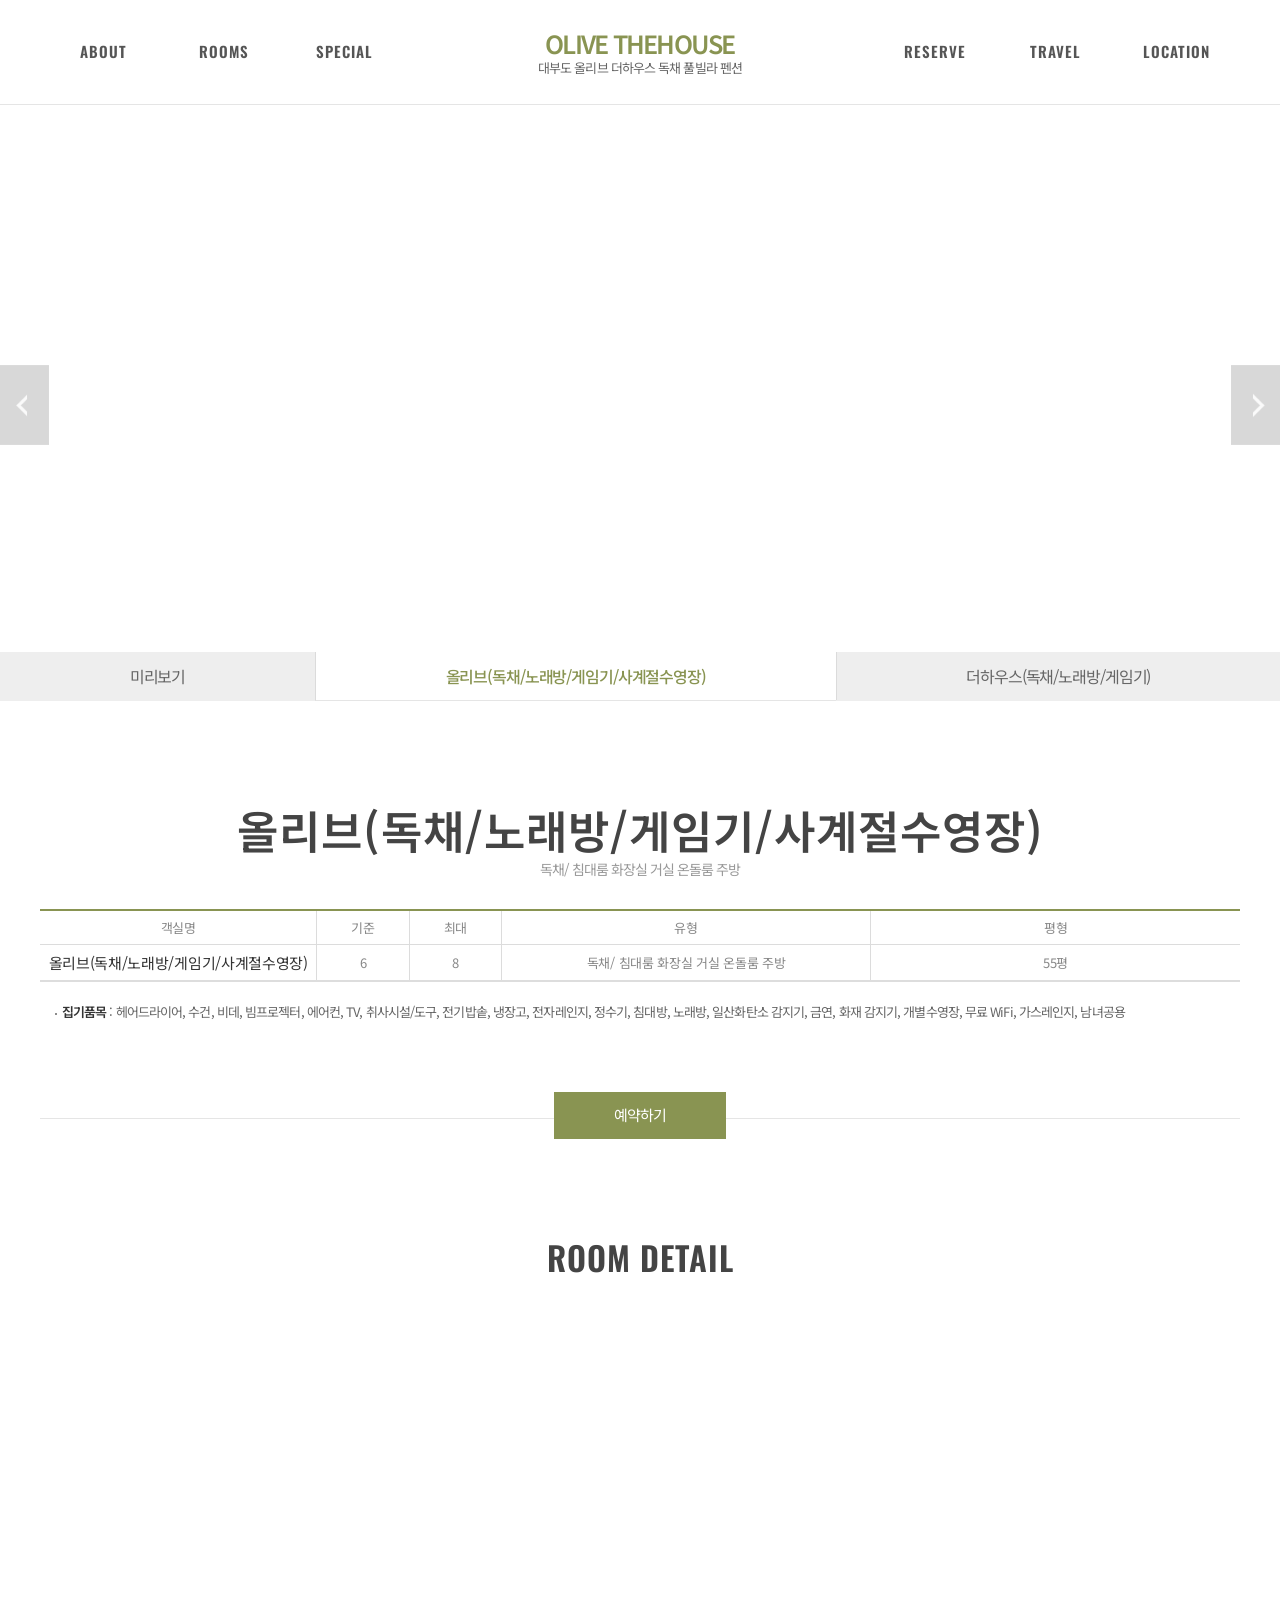
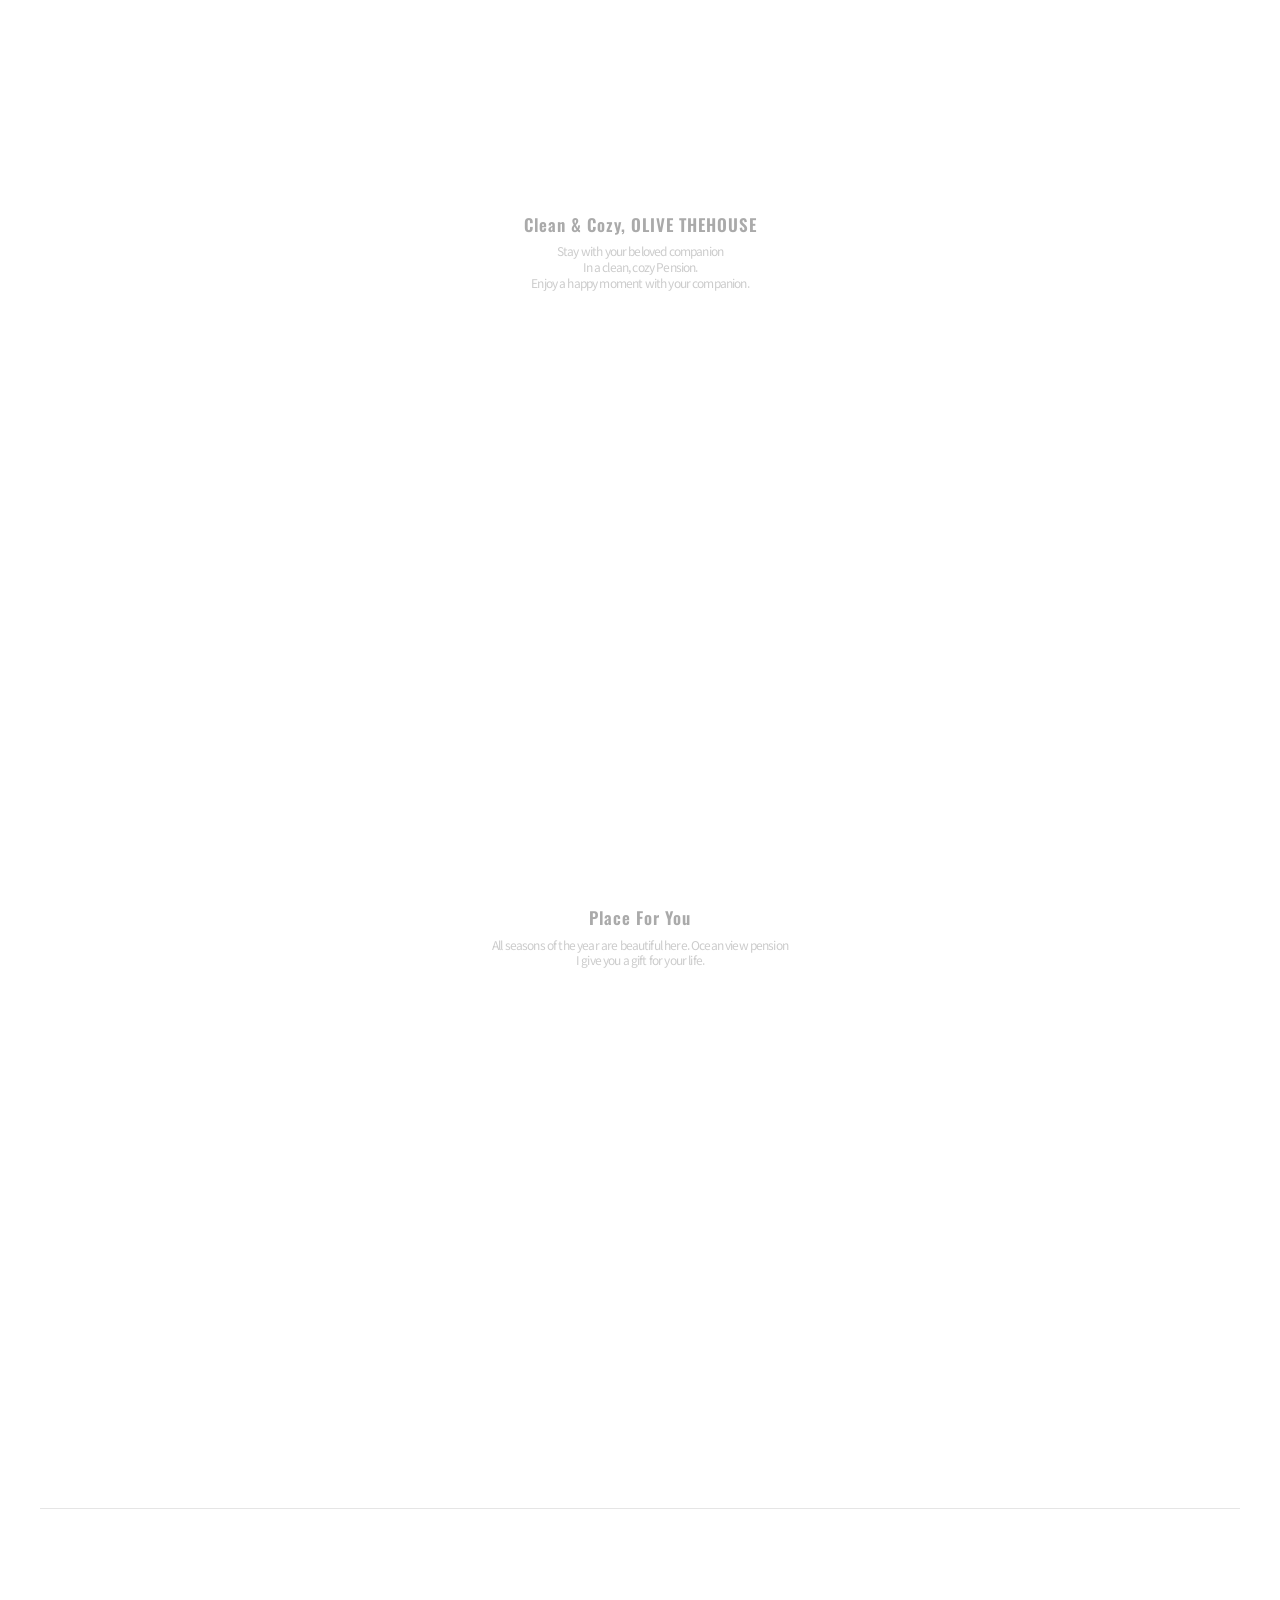
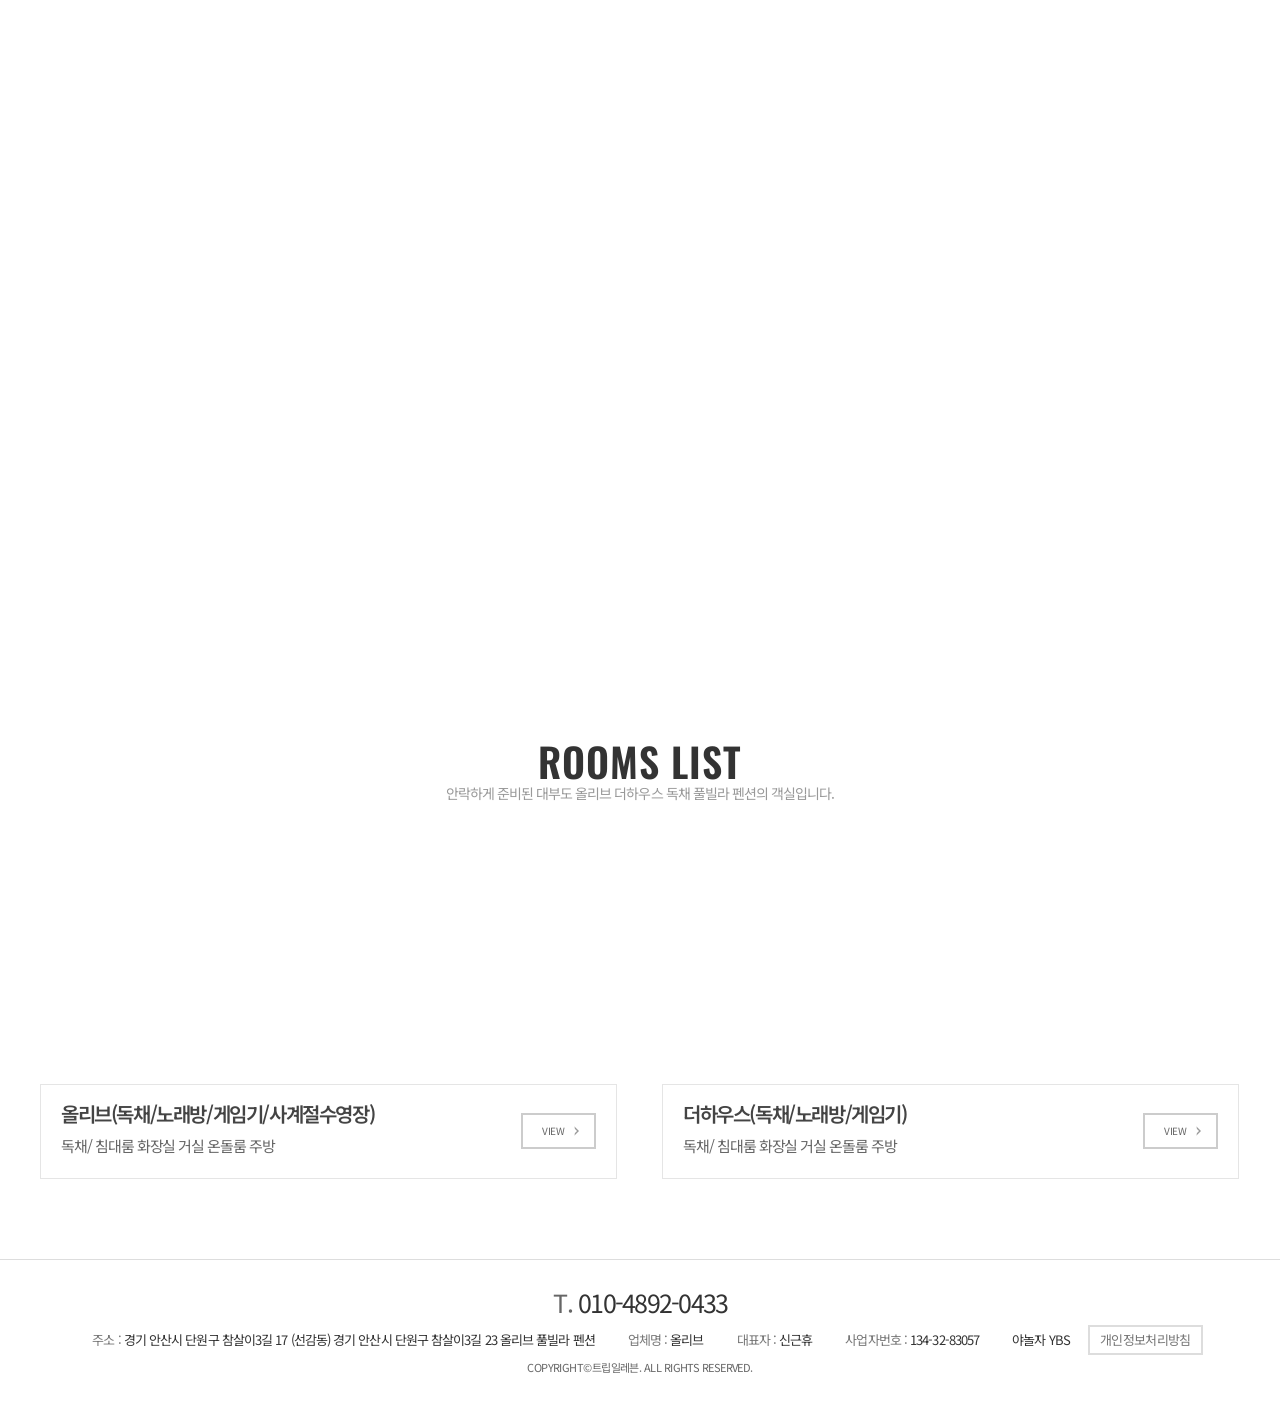
<file: room.html>
<!doctype html>
<html lang="ko">
  <head>
    <meta charset="UTF-8" />
    <style>
      html.tpl-loading body {
        opacity: 0;
      }
      body {
        opacity: 1;
        transition: opacity 0.3s ease;
      }
    </style>
    <script>
      document.documentElement.classList.add('tpl-loading');
      window.__tplReveal = function () {
        document.documentElement.classList.remove('tpl-loading');
      };
      setTimeout(function () {
        window.__tplReveal && window.__tplReveal();
      }, 3000);
    </script>
    <meta http-equiv="X-UA-Compatible" content="IE=edge" />
    <meta name="viewport" content="width=device-width, initial-scale=1.0" />
    <meta property="og:type" content="website" />
    <title data-page-title>대부도 올리브 더하우스 독채 풀빌라 펜션 - 객실안내</title>
    <link rel="icon" href="data:," />
    <link rel="stylesheet" type="text/css" href="styles/theme.css" />
    <link rel="stylesheet" type="text/css" href="styles/reset.css" />
    <link rel="stylesheet" type="text/css" href="styles/style.css" />
    <link rel="stylesheet" type="text/css" href="styles/popup.css" />
    <link
      rel="stylesheet"
      type="text/css"
      href="//cdn.jsdelivr.net/npm/swiper@8/swiper-bundle.min.css"
    />
    <!-- Open Graph Meta Tags for Social Media -->
  <meta property="og:type" content="website" />
  <meta property="og:title" content="대부도 올리브 더하우스 독채 풀빌라 펜션 - 객실안내" />
  <meta property="og:description" content="프라이빗하게 아무에게도 방해받지 않고 우리만의 추억을 남길 수 있는 공간 대부도 올리브 독채 풀빌라 입니다." />
  <meta property="og:image" content="https://bookingplay-media.s3.amazonaws.com/item_images/2025/11/06/lV4frbIBUmLQ.jpg" />
  <meta property="og:url" content="https://olivethehouse.co.kr" />

  <!-- Twitter Card Meta Tags -->
  <meta name="twitter:card" content="summary_large_image" />
  <meta name="twitter:title" content="대부도 올리브 더하우스 독채 풀빌라 펜션 - 객실안내" />
  <meta name="twitter:description" content="프라이빗하게 아무에게도 방해받지 않고 우리만의 추억을 남길 수 있는 공간 대부도 올리브 독채 풀빌라 입니다." />
  <meta name="twitter:image" content="https://bookingplay-media.s3.amazonaws.com/item_images/2025/11/06/lV4frbIBUmLQ.jpg" />
  <meta name="naver-site-verification" content="afb4acf37cc984688e257d8151292bff0e4e3843" />
  <meta name="google-site-verification" content="tD6ZSnNT8IJRi5yxyGBsuisySkf-kAJm4QikOQA8ho4" />
</head>

  <body oncontextmenu="return false;" onselectstart="return false" ondragstart="return false;">
    <div id="wrap">
      <div id="header-wrap"></div>

      <div id="container">
        <!-- 원본 room.html?room_id= 의 상세 화면(#content.sub2_2)이다.
             목록은 layout-map.html 로 분리했다. -->
        <section id="content" class="sub2_2 sub_room sub_room_detail">
          <!-- ── 히어로 (객실 사진 슬라이더) ─────────────────────── -->
          <div class="sub_visual visual">
            <div class="visual_txt">
              <span data-property-name-en></span>
              <strong class="ff_notokr" data-room-name></strong>
              <p data-room-structure></p>
            </div>
            <div class="arw_box">
              <div
                class="swiper-button-prev"
                style="
                  background: url(images/common/left_btn.png) no-repeat 0 0;
                  background-size: auto 100%;
                "
              ></div>
              <div
                class="swiper-button-next"
                style="
                  background: url(images/common/right_btn.png) no-repeat 100%;
                  background-size: auto 100%;
                "
              ></div>
            </div>
            <div class="visual_box">
              <div class="swiper-container">
                <div class="swiper-wrapper" data-room-hero-slides></div>
              </div>
            </div>
          </div>
          <!--// sub_visual -->

          <div class="sub_location_wrap">
            <div class="inner">
              <!-- 객실 탭. '미리보기' li 는 정적이고 뒤로 renderRoomNav 가 생성한다.
                   현재 객실이 그룹(2실 이상)에 속하면 그 그룹의 형제 객실만 펼친다. -->
              <ul class="cate_box" data-room-nav>
                <li><a href="./layout-map.html">미리보기</a></li>
              </ul>
            </div>
          </div>

          <div class="sub_cont">
            <div class="sub_title_box">
              <h3 class="ff_notokr" data-room-name></h3>
              <p data-room-structure></p>
            </div>

            <!-- ── 객실 정보 표 ──────────────────────────────── -->
            <div class="table_box inner">
              <div class="price_table for_pc">
                <table cellspacing="0" cellpadding="0" class="table_default">
                  <thead>
                    <tr>
                      <th style="width: 15%">객실명</th>
                      <th style="width: 5%">기준</th>
                      <th style="width: 5%">최대</th>
                      <th style="width: 20%">유형</th>
                      <th style="width: 20%">평형</th>
                    </tr>
                  </thead>
                  <tbody data-room-table-pc></tbody>
                </table>
                <ul class="table_text" data-room-amenities></ul>
              </div>

              <div class="price_table for_m">
                <table cellspacing="0" cellpadding="0" class="table_default">
                  <tbody data-room-table-m></tbody>
                </table>
                <ul class="table_text" data-room-amenities></ul>
              </div>

              <div class="btn_wrap">
                <a href="#!" target="_blank" class="btn_reserve" data-booking-link>예약하기</a>
              </div>
            </div>

            <!-- ── 객실 상세 이미지 ──────────────────────────── -->
            <div data-room-detail-heading>
              <div class="sub_title_box"><h4>ROOM DETAIL</h4></div>
            </div>
            <div data-room-detail-blocks></div>

            <!-- ── 평면도 — 데이터가 있을 때만 노출 ────────────── -->
            <div data-room-floorplan>
              <div class="sub_title_box"><h4>ROOM PLAN</h4></div>
              <div class="wide_img" data-room-floorplan-images></div>
            </div>

            <!-- ── 다른 객실 목록 ────────────────────────────── -->
            <div class="sub_room_detail_box">
              <div class="inner">
                <div class="main_room">
                  <div class="title_box">
                    <h3>ROOMS LIST</h3>
                    <p data-room-list-lead></p>
                  </div>
                  <div class="room_list">
                    <div class="swiper-container">
                      <div class="swiper-wrapper" data-room-list-slides></div>
                    </div>
                    <div class="arw_box">
                      <div
                        class="swiper-button-prev"
                        style="background: url(images/common/room_pre.png) no-repeat 25% 50% #fff"
                      >
                        Prev
                      </div>
                      <div
                        class="swiper-button-next"
                        style="background: url(images/common/l_le.png) no-repeat 75% 50% #fff"
                      >
                        Next
                      </div>
                    </div>
                  </div>
                </div>
              </div>
            </div>
          </div>
          <!--// sub_cont -->
        </section>
      </div>
      <!--// container -->

      <div id="footer-wrap"></div>
    </div>

    <div id="popup-container"></div>

    <script src="//cdnjs.cloudflare.com/ajax/libs/jquery/3.4.1/jquery.min.js"></script>
    <script src="//cdn.jsdelivr.net/npm/swiper@8/swiper-bundle.min.js"></script>
    <script src="js/image-helpers.js"></script>
    <script src="js/preview-handler.js"></script>
    <script src="js/data-mapper/core/base-mapper.js"></script>
    <script src="js/data-mapper/pages/header-footer-mapper.js"></script>
    <script src="js/data-mapper/pages/room-mapper.js"></script>
    <script src="js/header-footer-loader.js"></script>
    <script src="js/common.js"></script>
    <script src="js/pages/room.js"></script>
    <script src="js/popup.js"></script>
  </body>
</html>
</file>
<file: styles/theme.css>
/* CDN Fonts */
@import url('https://fonts.googleapis.com/css2?family=Oswald&family=Noto+Sans+KR:wght@100;300;400;500;700;900&display=swap');

/* CSS Variables */
:root {
  --font-ko-main: 'Noto Sans KR';
  --font-ko-sub: 'Noto Sans KR';
  --font-en-main: 'Oswald';
  --color-primary: #FFFFFF;
  --color-secondary: #899452;
}
</file>
<file: styles/style.css>
@charset "UTF-8";
/* ============================================================
   style.css — t-template-H
   원본: udosky.kr /css/style.css (정본)
   대조: gpcaravan.co.kr /css/style.css — 같은 원본의 색만 다른 판본

   두 판본의 차이는 58줄뿐이고 그중 의미 있는 축은 브랜드 포인트 색 하나
   (udosky #0187cc / gpcaravan #8eb049)뿐이다. 나머지 차이(hd_lnb_bg 높이,
   ft_btn_reserve 위치, sub_visual 여백 등)는 사이트별 미세 조정이라
   정본인 udosky 값을 따른다.

   토큰 값은 하나씩만 둔다. 폴백은 사용처에서 붙인다.
     예) font-family: var(--font-en-main), sans-serif;

   상세 근거(사용처 전수 조사 / 하드코딩으로 남긴 값)는
   data-mapping.md 의 「테마 색상/폰트」 참고.
   ============================================================ */

/*** 공통 ***/
.clear:after {
  content: '';
  display: block;
  clear: both;
}
.dn {
  display: none;
}
.for_pc {
  display: inline-block;
}
.for_m {
  display: none;
}
.ff_noto_serif {
  font-family: var(--font-ko-sub), serif !important;
}
.ff_notokr {
  font-family: var(--font-ko-main), sans-serif !important;
}

@media screen and (max-width: 640px) {
  .for_pc {
    display: none;
  }
  .for_m {
    display: block;
  }
}

/*** 레이아웃 ***/
#wrap {
  min-width: 280px;
  margin: 0 auto;
  overflow: hidden;
}
.inner {
  width: 1200px;
  margin: 0 auto;
  box-sizing: border-box;
  position: relative;
}

@media only screen and (max-width: 1200px) {
  .inner {
    width: 100%;
    padding-left: 30px;
    padding-right: 30px;
  }
}
@media only screen and (max-width: 860px) {
  .inner {
    padding-left: 20px;
    padding-right: 20px;
  }
}

/*** 상단 ***/
.header,
.header * {
  transition: all 0.3s;
}
.header {
  z-index: 90;
  position: fixed;
  width: 100%;
}
.header .hd_cont {
  left: 0;
  top: 0;
  right: 0;
  z-index: 91;
  background: #fff;
  border-bottom: 1px solid rgba(0, 0, 0, 0.1);
}
.header .hd_inner {
  text-align: center;
  width: 1140px;
  margin: 0 auto;
  position: relative;
  z-index: 1;
}
.header .hd_inner:after {
  content: '';
  display: block;
  clear: both;
}
.header .logo {
  font-size: 28px;
  display: inline-block;
  vertical-align: middle;
  position: absolute;
  left: 50%;
  top: 50%;
  transform: translate(-50%, -50%);
  color: #fff;
  text-align: center;
  z-index: 90;
  transition: none;
}
.header .logo a,
.header .logo2 a {
  /* [템플릿 확장] 원본은 <a> 안에 텍스트 노드가 바로 있어 인라인이 맞았다.
     우리 마크업은 자식이 전부 block(img / .logo_text / .logo_sub)이라,
     인라인인 채로 두면 그 사이 줄바꿈 공백이 line-height 만큼(22px) 줄 상자를
     만들어 로고 높이가 두 배가 되고 헤더가 그만큼 부푼다. */
  display: block;
  line-height: 1;
  font-weight: 600;
  letter-spacing: 0px;
  color: var(--color-secondary);
  font-family: var(--font-en-main), var(--font-ko-main), sans-serif;
}
.header .logo .logo_sub {
  display: block;
  font-family: var(--font-ko-main), sans-serif;
  font-size: 13px;
  line-height: 1;
  margin-top: 5px;
  font-weight: normal;
  color: #666;
}
/* [템플릿 확장] 원본 로고는 텍스트 전용이었다. 백오피스가 로고 이미지를 주면
   그림으로 대체되므로 높이를 헤더에 맞춰 제한한다. 텍스트/이미지 중
   무엇을 보일지는 header-footer-mapper 의 applyLogo 가 정한다. */
.header .logo a img,
.header .logo2 a img {
  display: block;
  max-height: 52px;
  width: auto;
}
.header .logo .logo_text,
.header .logo2 .logo_text {
  display: block;
  /* reset.css 가 span 에 color:#333 을 직접 선언해서 부모 <a> 의
     var(--color-secondary) 상속이 씹힌다 — 여기서 명시적으로 되살린다. */
  color: var(--color-secondary);
}
.header .logo2 {
  font-size: 28px;
  vertical-align: middle;
  display: none;
  position: absolute;
  left: 0;
  top: 50%;
  z-index: 90;
  transform: translateY(-50%);
  transition: none;
}
.header .hd_lnb:after {
  content: '';
  display: block;
  clear: both;
}
.header .hd_lnb ul,
.header .hd_lnb ul .depth1 {
  display: inline-block;
  vertical-align: middle;
}
.header .hd_lnb ul .depth1 {
  font-size: 16px;
  position: relative;
  text-align: center;
}
.header .hd_lnb ul .depth1 .depth1_a {
  line-height: 6.93;
  padding: 0 1.25em;
  width: 80px;
  font-weight: 600;
  letter-spacing: 1px;
  font-size: inherit;
  display: block;
  color: #555;
  transition: none;
  font-family: var(--font-en-main), var(--font-ko-main), Arial, Helvetica, sans-serif;
  position: relative;
  z-index: 5;
  background: #fff;
}
/* ⚠️ 원본은 닫힘 상태를 top:-370% 로만 처리했다. 절대 위치 요소의 top 백분율은
   자기 높이가 아니라 부모(.depth1, 약 111px) 기준이라 사실상 -410px 고정이다.
   원본은 서브메뉴가 2~4개뿐이라 충분했지만, 객실이 많아 목록이 410px 를 넘으면
   아래쪽이 헤더 밖으로 삐져나온다. 그 부분은 뒤에 흰 헤더 배경이 없어
   흰 글자가 페이지 위에 그대로 보인다.
   높이와 무관하게 닫히도록 visibility / opacity 를 함께 쓴다. */
.header .hd_lnb ul .depth1 .depth_box {
  position: absolute;
  left: 50%;
  top: -370%;
  width: 100%;
  transform: translateX(-50%);
  z-index: -1;
  text-align: center;
  overflow: hidden;
  visibility: hidden;
  opacity: 0;
  transition: all 0.5s;
}
.header .hd_lnb ul .depth1 .depth_box.on {
  top: calc(100% + 12px);
  visibility: visible;
  opacity: 1;
}
.header .hd_lnb ul .depth1 .depth_box li {
  font-size: 14px;
  line-height: 1;
  padding: 5px 0;
  color: #fff;
}
.header .hd_lnb ul .depth1 .depth_box li + li {
  margin-top: 5px;
}
.header .hd_lnb ul .depth1 .depth_box li a {
  display: block;
  font-size: inherit;
  color: inherit;
}
.header .hd_lnb ul .depth1 .depth_box li a:hover {
  text-decoration: underline;
}
/* 객실이 많으면 js/common.js 가 이 목록을 잘라 스크롤시킨다.
   반투명 브랜드색 판 위 흰 글자라 스크롤바도 흰색으로 맞춘다.
   트랙은 투명하게 지우고, 잡는 영역 10px 안에서 손잡이만 4px 로 보이게 한다.
   (.cate_box 스크롤바와 같은 방식 — 그쪽은 밝은 바탕이라 검정 반투명이다)

   ⚠️ Chrome 121+ 는 scrollbar-width / scrollbar-color 가 지정되면
   ::-webkit-scrollbar-* 를 통째로 무시하므로, 표준 속성은 그것을 모르는
   브라우저(Firefox)에만 준다. */
@supports not selector(::-webkit-scrollbar) {
  .header .hd_lnb ul .depth1 .depth_box {
    scrollbar-width: thin;
    scrollbar-color: rgba(255, 255, 255, 0.5) transparent;
  }
}
.header .hd_lnb ul .depth1 .depth_box::-webkit-scrollbar {
  width: 10px;
  background: transparent;
}
.header .hd_lnb ul .depth1 .depth_box::-webkit-scrollbar-track {
  background: transparent;
  border: 0;
  box-shadow: none;
}
.header .hd_lnb ul .depth1 .depth_box::-webkit-scrollbar-thumb {
  background: rgba(255, 255, 255, 0.5);
  background-clip: content-box;
  border: 3px solid transparent;
  border-radius: 10px;
}
/* 브라우저 기본값은 hover 시 색을 바꾼다. 같은 값을 명시해 고정한다 */
.header .hd_lnb ul .depth1 .depth_box::-webkit-scrollbar-thumb:hover,
.header .hd_lnb ul .depth1 .depth_box::-webkit-scrollbar-thumb:active {
  background: rgba(255, 255, 255, 0.5);
  background-clip: content-box;
}
.header .hd_lnb .hd_lnb01 {
  float: left;
}
.header .hd_lnb .hd_lnb02 {
  float: right;
}
.header .hd_lnb_bg {
  position: absolute;
  left: 0;
  top: -400px;
  right: 0;
  background: rgba(1, 135, 204, 0.8);
  background: color-mix(in srgb, var(--color-secondary) 80%, transparent);
  z-index: -1;
  overflow: hidden;
  box-sizing: border-box;
  height: 400px;
  transition: all 0.5s;
}
.header .hd_lnb_bg.on {
  top: 110px;
}
.header .btn_hd_res {
  position: absolute;
  right: 0;
  top: 50%;
  transform: translateY(-50%);
}
.header .btn_hd_res a {
  display: inline-block;
  font-size: 16px;
  line-height: 2.125;
  padding: 0 1.625em;
  color: #fff;
  background: var(--color-secondary);
}
.header .btn_hd_res:hover {
  text-decoration: underline;
}
.header .btn_menu {
  display: inline-block;
  height: 23px;
  position: absolute;
  right: 0;
  top: 50%;
  transform: translateY(-50%);
  cursor: pointer;
}
.header .btn_menu img {
  height: 100%;
}
/* 상단 on */
.header.on {
  background: #fff;
}
.header.on .hd_lnb,
.header.on .btn_hd_res {
  display: inline-block;
  vertical-align: middle;
}
.header.on .hd_inner {
  width: calc(100% - 90px);
  margin: 0 auto;
  text-align: left;
}
.header.on .hd_lnb,
.header.on .btn_hd_res {
  display: inline-block;
  vertical-align: middle;
}
.header.on .hd_lnb {
  padding-left: 235px;
}
.header.on .hd_lnb ul .depth1 .depth1_a {
  line-height: 5.3125;
}
.header.on .hd_lnb .hd_lnb01,
.header.on .hd_lnb .hd_lnb02 {
  float: inherit;
}
.header.on .hd_lnb_bg.on {
  top: 86px;
}
/* 카테고리 */
.header .btn_hd_res,
.header .btn_menu,
.aside .btn_close,
.aside_bg {
  display: none;
}
.aside .aisde_inner {
  position: fixed;
  right: -100%;
  top: 0;
  height: 100%;
  z-index: 991;
  width: calc(100% - 14%);
  overflow-y: auto;
  background: #fff;
  transition: all 0.5s;
  transition-timing-function: ease-in-out;
}
.aside.on .aisde_inner {
  right: 0;
}
.aside .aside_box {
  height: 100%;
  padding: 10px 0 0;
}
/* [템플릿 확장] 원본은 absolute 라 기준 조상이 없어 스크롤하면 문서 좌상단에 남았다.
   fixed 로 화면 좌상단(패널 왼쪽 14% 어두운 영역)에 붙이고, aside_bg(900) 위로 올린다. */
.aside .btn_close {
  position: fixed;
  left: 10px;
  top: 10px;
  width: 27px;
  height: 27px;
  background-size: contain;
  z-index: 992;
}
.aside.on .btn_close {
  display: block;
}
.aside .depth1 {
  font-size: 17px;
  line-height: 3.47;
  padding: 0 1.47em;
  letter-spacing: 1px;
  color: #444;
  display: block;
  border-bottom: 1px solid #e5e5e5;
  font-family: var(--font-en-main), var(--font-ko-main), Arial, Helvetica, sans-serif;
}
.aside .depth_list {
  display: none;
  transition: none;
  background: #fafafa;
}
.aside .depth_list li {
  border-bottom: 1px solid #e5e5e5;
}
.aside .depth_list li a {
  font-size: 15px;
  line-height: 3.2;
  padding: 0 1.47em;
  display: block;
  color: #666;
}
.aside .btn_aside_res {
  padding: 20px;
}
.aside .btn_aside_res a {
  padding: 12px;
  font-size: 15px;
  color: #fff;
  background: var(--color-secondary);
  text-align: center;
  display: block;
}
.aside_bg {
  position: fixed;
  inset: 0;
  z-index: 900;
  background: rgba(0, 0, 0, 0.4);
  transition: all 0.5s;
}
.aside_bg.on {
  display: block;
}

@media screen and (max-width: 1280px) {
  .header .hd_inner,
  .header.on .hd_inner {
    width: calc(100% - 90px);
  }
  .header .logo,
  .header .logo2 a {
    font-size: 25px;
  }
  .header .hd_lnb ul .depth1,
  .header .btn_hd_res a {
    font-size: 15px;
  }
  .header.on .hd_lnb {
    padding-left: 215px;
  }
  .header .hd_lnb_bg.on {
    top: 104px;
  }
  .header.on .hd_lnb_bg.on {
    top: 80px;
  }
}
@media only screen and (max-width: 1200px) {
  .header .logo,
  .header .logo2 a {
    font-size: 20px;
  }
  .header .hd_lnb ul .depth1,
  .header .btn_hd_res a {
    font-size: 14px;
  }
  .header .hd_lnb ul .depth1 .depth1_a {
    width: auto;
  }
  .header.on .hd_lnb {
    padding-left: 160px;
  }
  .header .hd_lnb ul .depth1 .depth_box li {
    font-size: 13px;
  }
  .header .hd_lnb_bg.on {
    top: 98px;
  }
  .header.on .hd_lnb_bg.on {
    top: 75px;
  }
}
@media only screen and (max-width: 1023px) {
  .header .hd_inner,
  .header.on .hd_inner {
    width: calc(100% - 60px);
  }
  .header .hd_lnb ul .depth1 .depth1_a {
    padding: 0 1em;
  }
  .header .btn_hd_res a {
    padding: 0 1.2em;
  }
  .header.on .hd_lnb {
    padding-left: 140px;
  }
}

/* ── 스크롤 상태 긴 숙소명 (템플릿 확장) ─────────────────────────
   원본은 .logo2 를 왼쪽에 띄워 두고 메뉴를 고정 padding-left(235/215/160/140px)에서 시작했다.
   숙소명이 그 칸보다 길면("가평 유명산고모네 애견동반 캠핑장" 1920 기준 375px) 메뉴와 겹친다.
   .logo2 를 흐름에 넣어 칸 폭을 min-width 로 옮긴다 — 짧은 이름은 메뉴가 지금 자리 그대로,
   긴 이름은 메뉴가 숙소명 뒤로 비킨다. 메뉴 오른쪽에는 예약하기·YBS·SNS 자리(--hd-reserve, 30px 여유 포함)를
   margin 으로 남겨 두고, 그래도 넘치면 header-footer-mapper 의 fitScrollLogo 가 숙소명 글자를
   줄여 한 줄에 맞춘다(최소 14px). 그 계산이 0.3초 글자 크기 전환 중간값을 재지 않도록 전환을 끈다.
   860px 이하는 메뉴가 숨으므로 그 위에서만 적용한다. 상단 상태(.on 아님)는 손대지 않는다 —
   .on 이 빠지면 바로 원래 absolute 로 돌아가 fadeOut 중에도 메뉴를 밀지 않는다. */
@media only screen and (min-width: 861px) {
  .header {
    --hd-logo2-min: 235px;
    --hd-reserve: 136px;
  }
  [data-ybs='on'] .header {
    --hd-reserve: 223px;
  }
  [data-social='on'] .header {
    --hd-reserve: 207px;
  }
  [data-ybs='on'][data-social='on'] .header {
    --hd-reserve: 294px;
  }
  .header.on .hd_inner {
    display: flex;
    align-items: center;
  }
  .header.on .logo2 {
    position: static;
    transform: none;
    flex: none;
    box-sizing: border-box;
    min-width: var(--hd-logo2-min);
    padding-right: 20px;
  }
  .header.on .logo2 a,
  .header.on .logo2 .logo_text {
    white-space: nowrap;
    transition: none;
  }
  .header.on .hd_lnb {
    flex: none;
    padding-left: 0;
    margin-right: var(--hd-reserve);
  }
}
@media only screen and (min-width: 861px) and (max-width: 1280px) {
  .header {
    --hd-logo2-min: 215px;
    --hd-reserve: 130px;
  }
  [data-ybs='on'] .header {
    --hd-reserve: 212px;
  }
  [data-social='on'] .header {
    --hd-reserve: 201px;
  }
  [data-ybs='on'][data-social='on'] .header {
    --hd-reserve: 283px;
  }
}
@media only screen and (min-width: 861px) and (max-width: 1200px) {
  .header {
    --hd-logo2-min: 160px;
    --hd-reserve: 123px;
  }
  [data-ybs='on'] .header {
    --hd-reserve: 201px;
  }
  [data-social='on'] .header {
    --hd-reserve: 194px;
  }
  [data-ybs='on'][data-social='on'] .header {
    --hd-reserve: 272px;
  }
}
@media only screen and (min-width: 861px) and (max-width: 1023px) {
  .header {
    --hd-logo2-min: 140px;
    --hd-reserve: 111px;
  }
  [data-ybs='on'] .header {
    --hd-reserve: 177px;
  }
  [data-social='on'] .header {
    --hd-reserve: 182px;
  }
  [data-ybs='on'][data-social='on'] .header {
    --hd-reserve: 248px;
  }
}
@media only screen and (max-width: 860px) {
  /* [템플릿 확장] 원본은 padding:19px 0 으로 높이를 만들었다(19+22+19 = 60px).
     로고가 텍스트(22px)일 때는 맞지만, 백오피스 로고 이미지가 들어오면
     22px 안에 갇혀 글자가 안 읽힌다. 높이를 60px 로 고정하고 로고를 세로
     가운데에 두어, 로고가 이미지든 텍스트든 헤더 높이가 일정하게 유지되도록 한다. */
  .header .hd_inner {
    display: flex;
    align-items: center;
    height: 60px;
    padding: 0;
    text-align: left;
  }
  .header .logo,
  .header .logo2 a {
    font-size: 22px;
    position: static;
    transform: none;
    display: inline-block !important;
    opacity: 1 !important;
  }
  .header.on .logo2 {
    display: none !important;
  }
  /* 고정된 60px 헤더 안에서 위아래 7.5px 씩 여백을 남기는 크기.
     가로로 매우 긴 로고는 reset.css 의 img{max-width:100%} 가 먼저 걸려
     높이가 자동으로 줄어들므로 넘치지 않는다. */
  .header .logo a img,
  .header .logo2 a img {
    max-height: 45px;
  }
  /* ⚠️ 원본은 `.header .logo span` 이었다. 원본 로고는 `이름<span>부제</span>`
     구조라 그 선택자가 부제만 가렸지만, 우리 마크업은 이름도 `.logo_text`
     span 이라 로고가 통째로 사라졌다(모바일 헤더가 빈 채로 높이만 남음).
     부제(.logo_sub)만 가리도록 좁힌다. */
  .header .logo .logo_sub,
  .header .hd_lnb_bg.on,
  .header.on .hd_lnb_bg.on {
    display: none;
  }
  .header .hd_lnb,
  .header.on .hd_lnb,
  .header.on .btn_hd_res {
    display: none;
  }
  .header .btn_menu {
    display: inline-block;
  }
}
@media only screen and (max-width: 640px) {
  .header .hd_inner,
  .header.on .hd_inner {
    width: calc(100% - 30px);
  }
  .aside .depth1 {
    font-size: 15px;
  }
  .aside .depth_list li a {
    font-size: 13px;
  }
  .aside_btm li {
    width: 40px;
    height: 40px;
  }
}
@media only screen and (max-width: 479px) {
  .aside {
    width: calc(100% - 50px);
  }
}

/* ── 헤더 네이버·인스타그램 버튼 (템플릿 확장) ───────────────────
   homepage.socialLinks.blog / .instagram 값이 있을 때만 매퍼가 노출한다(마크업 기본 숨김).
   마크업은 `.hd_inner` 마지막 `.hd_sns` 하나이고 상태별로 위치만 바꾼다.
   - 상단(스크롤 0, 861px 이상): 오른쪽 메뉴 끝 LOCATION 오른쪽. 그만큼 `.hd_lnb02` 를 왼쪽으로 민다.
     로고가 정가운데라 밀린 만큼 로고와 RESERVE 사이가 좁아지므로 메뉴 좌우 여백을 1.25em → 0.75em.
   - 스크롤(.header.on): 예약하기 바로 앞(right = 예약하기 폭 + 14px).
   - 860px 이하: ☰ 바로 앞(right = ☰ 23px + 14px).
   - 479px 이하: 헤더에서 숨기고 aside 맨 아래(.aside_sns)에 보인다 — 로고 폭을 건드리지 않는다.
   크기: PC 26px(스크롤 상태 예약하기 30~34px 보다 작게) / 861~1023 상단 22px / 모바일 24px(☰ 와 같은 높이).
   인스타 로고는 122x126 이라 높이만 고정하고 폭은 비율대로 둔다.
   보정은 루트의 `data-social="on"`(매퍼가 찍음) 기준이다. */
.header .hd_sns {
  position: absolute;
  right: 0;
  top: 50%;
  transform: translateY(-50%);
  z-index: 91;
  font-size: 0;
  line-height: 0;
}
.header .hd_sns,
.header .hd_sns * {
  transition: none;
}
.header .hd_sns a {
  display: inline-block;
  vertical-align: middle;
}
.header .hd_sns a + a {
  margin-left: 6px;
}
.header .hd_sns img {
  display: block;
  width: auto;
  height: 26px;
}
.header.on .hd_sns {
  right: 120px;
}

/* 상단 상태 보정. `.header *{transition:all .3s}` 때문에 로드 직후·스크롤 경계에서 메뉴 줄이
   0.3초 동안 밀려 보이지 않도록 여백·위치는 바로 바꾸고 색만 전환한다. */
[data-social='on'] .header .hd_lnb .hd_lnb02 {
  transition-property: color, background-color, border-color;
}
[data-social='on'] .header:not(.on) .hd_lnb .hd_lnb02 {
  margin-right: 78px;
}
[data-social='on'] .header:not(.on) .hd_lnb ul .depth1 .depth1_a {
  padding: 0 0.75em;
}

/* aside 맨 아래 — 479px 이하에서만 보인다 (아래 미디어쿼리) */
.aside .aside_sns {
  display: none;
}

@media only screen and (max-width: 1280px) {
  .header.on .hd_sns {
    right: 114px;
  }
}
@media only screen and (max-width: 1200px) {
  .header.on .hd_sns {
    right: 107px;
  }
}
@media only screen and (max-width: 1023px) {
  .header.on .hd_sns {
    right: 95px;
  }
}

/* 861~1023 상단 상태: 위 보정만으로는 862px 에서 로고와 RESERVE 가 맞닿는다(넓은 로고는 겹침).
   아이콘 22px, 메뉴 여백 0.5em, 밀기 64px, 로고를 32px 왼쪽으로 옮겨 가운데 공간을 좌우에 다시 나눈다. */
@media only screen and (max-width: 1023px) and (min-width: 861px) {
  [data-social='on'] .header:not(.on) .hd_sns img {
    height: 22px;
  }
  [data-social='on'] .header:not(.on) .hd_lnb .hd_lnb02 {
    margin-right: 64px;
  }
  [data-social='on'] .header:not(.on) .hd_lnb ul .depth1 .depth1_a {
    padding: 0 0.5em;
  }
  [data-social='on'] .header:not(.on) .logo {
    transform: translate(calc(-50% - 32px), -50%);
  }
}
@media only screen and (max-width: 860px) {
  .header .hd_sns,
  .header.on .hd_sns {
    right: 37px;
  }
  .header .hd_sns img {
    height: 24px;
  }
}

/* ── 헤더 YBS 버튼 (템플릿 확장) ─────────────────────────────────
   property.ybsId 가 있을 때만 매퍼가 노출하고 루트에 data-ybs="on" 을 찍는다(마크업 기본 숨김).
   원본(happynadri)처럼 스크롤 상태(.header.on)에서 예약하기와 같은 모양으로 맨 오른쪽에 붙고,
   예약하기는 YBS 폭 + 10px 만큼 왼쪽으로 비킨다. 네이버·인스타그램(.hd_sns)도 그만큼 더 민다.
   YBS 폭은 예약하기 글자 크기·여백 반응형(16/15/14px, 1023px 이하 여백 1.2em)을 따라 바뀌어 구간별로 맞춘다.
   860px 이하는 두 버튼 모두 숨으므로(☰ 만) 그 위에서만 적용한다. */
@media only screen and (min-width: 861px) {
  [data-ybs='on'] .header .btn_hd_res:not(.btn_hd_ybs) {
    right: 87px;
  }
  [data-ybs='on'] .header.on .hd_sns {
    right: 207px;
  }
}
@media only screen and (min-width: 861px) and (max-width: 1280px) {
  [data-ybs='on'] .header .btn_hd_res:not(.btn_hd_ybs) {
    right: 82px;
  }
  [data-ybs='on'] .header.on .hd_sns {
    right: 196px;
  }
}
@media only screen and (min-width: 861px) and (max-width: 1200px) {
  [data-ybs='on'] .header .btn_hd_res:not(.btn_hd_ybs) {
    right: 78px;
  }
  [data-ybs='on'] .header.on .hd_sns {
    right: 185px;
  }
}
@media only screen and (min-width: 861px) and (max-width: 1023px) {
  [data-ybs='on'] .header .btn_hd_res:not(.btn_hd_ybs) {
    right: 66px;
  }
  [data-ybs='on'] .header.on .hd_sns {
    right: 161px;
  }
}

/* 479px 이하: 왼쪽 로고가 자유 폭이라 긴 영문명·넓은 로고 이미지가 아이콘과 겹친다.
   헤더에서는 숨기고 aside 맨 아래(LOCATION 아래, 30px 아이콘)에 보인다. */
@media only screen and (max-width: 479px) {
  .header .hd_sns {
    display: none;
  }
  .aside .aside_sns {
    display: block;
    padding: 20px 25px;
    font-size: 0;
    line-height: 0;
  }
  .aside .aside_sns a {
    display: inline-block;
    vertical-align: middle;
  }
  .aside .aside_sns a + a {
    margin-left: 10px;
  }
  .aside .aside_sns img {
    display: block;
    width: auto;
    height: 30px;
  }
}

/*** 하단 ***/
.footer_wrap {
  text-align: center;
  word-break: keep-all;
  padding: 30px 0;
  position: relative;
  z-index: 2;
  background: #fff;
  border-top: 1px solid #ddd;
}
.footer_wrap a {
  letter-spacing: -0.05em;
}
.footer_wrap .footer {
  overflow: hidden;
  text-align: center;
}
.footer_wrap .footer .tel {
  font-size: 25px;
  padding-bottom: 10px;
  font-weight: 400;
}
.footer_wrap .footer .address {
  font-size: 13px;
  line-height: 2;
  color: #777;
}
.footer_wrap .footer .address p {
  display: inline-block;
  margin: 0 1.15em;
  color: inherit;
}
.footer_wrap .footer .address p:nth-of-type(1):before {
  display: none;
}
.footer_wrap .privacy {
  display: inline-block;
  color: #777;
  font-size: 13px;
  border: 2px solid #ddd;
  padding: 0 10px;
}
.footer_wrap .copy {
  text-align: center;
  font-size: 11px;
  line-height: 1.45;
  margin-top: 0.5em;
  color: #999;
}
.ft_btn_reserve.on {
  position: fixed;
  bottom: 80px;
  right: 7px;
  z-index: 999;
}
.ft_btn_reserve.on > a > img {
  width: 75px;
  height: 75px;
}
.ft_kakao {
  position: fixed;
  bottom: 30px;
  z-index: 9;
  background: transparent;
  right: 30px;
  width: 70px;
}
.ft_kakao img {
  width: 100%;
}

@media only screen and (max-width: 1023px) {
  .footer_wrap .btn_top {
    display: none;
  }
}
@media only screen and (max-width: 640px) {
  .footer_wrap {
    padding: 0px 0 20px;
  }
  .footer_wrap .footer {
    text-align: left;
    padding: 13px 20px;
  }
  .footer_wrap .footer .address {
    font-size: 12px;
  }
  .footer_wrap .footer .address p {
    margin: 0 10px 0 0;
  }
  .footer_wrap .privacy {
    font-size: 12px;
  }
  .footer_wrap .copy {
    text-align: left;
    border-top: 1px solid #e5e5e5;
    padding: 10px 20px 0;
  }
  .ft_kakao {
    bottom: 50px;
    right: 10px;
    width: 55px;
  }
  .ft_kakao.on {
    bottom: 100px;
  }
}

/*** 메인 ***/
/* 메인 공통 */
.btn_more {
  font-size: 11px;
  padding: 1.18em 4.5em 1.18em 1.8em;
  letter-spacing: -0.02em;
  display: inline-block;
  border: 2px solid #ccc;
  transition: all 0.3s;
}
/* 평소엔 회색 윤곽, hover 에서 테두리와 글씨가 함께 브랜드색이 된다 */
.btn_more:hover {
  color: var(--color-secondary);
  border-color: var(--color-secondary);
}
#wrap .swiper-container {
  overflow: hidden;
}
#wrap .swiper-button-prev,
#wrap .swiper-button-next {
  cursor: pointer;
  margin-top: 0;
  position: static;
}
#wrap .swiper-button-prev:after,
#wrap .swiper-button-next:after {
  display: none;
}

/* 메인 타이틀 */
.title_box {
  text-align: center;
  padding: 130px 0 30px;
}
.title_box h3 {
  font-size: 40px;
  line-height: 1.125;
  font-weight: 600;
  font-family: var(--font-en-main), var(--font-ko-main), Arial, Helvetica, sans-serif;
  letter-spacing: 1px;
  color: #333;
}
.title_box p {
  font-size: 14px;
  font-family: var(--font-ko-sub), sans-serif;
  line-height: 1.42;
  color: #999;
}

/* main_visual */
.visual {
  height: 100vh;
  z-index: 0;
  position: relative;
}
.visual .visual_box,
.visual .visual_box .swiper-container,
.visual .visual_box .swiper_slide {
  height: 100vh;
}
.visual .visual_txt {
  position: absolute;
  left: 50%;
  top: calc(50% + 55px);
  z-index: 2;
  transform: translate(-50%, -50%);
  text-align: center;
  width: 100%;
  box-sizing: border-box;
  padding: 0 10px;
}
.visual .visual_txt p,
.visual .visual_txt strong,
.visual .visual_txt span {
  display: block;
  color: #fff;
}
.visual .visual_txt span {
  font-size: 15px;
  line-height: 1.133;
  letter-spacing: 1px;
  font-family: var(--font-en-main), var(--font-ko-main), Arial, Helvetica, sans-serif;
}
.visual .visual_txt strong {
  font-size: 75px;
  line-height: 1.48;
  letter-spacing: 3px;
  display: block;
  font-family: var(--font-en-main), var(--font-ko-main), sans-serif;
}
.visual .visual_txt p {
  font-size: 16px;
  font-family: var(--font-ko-sub), sans-serif;
  line-height: 1.5;
}
.visual .arw_box {
  font-size: 0;
  position: absolute;
  left: 0;
  right: 0;
  top: calc(50% + 55px);
  margin-top: -47px;
  z-index: 2;
  height: 0;
  text-align: center;
}
.visual .arw_box:after {
  content: '';
  display: block;
  clear: both;
}
.visual .arw_box > div {
  width: 60px;
  height: 98px;
  position: static;
  margin-top: 0;
}
.visual .arw_box .swiper-button-prev {
  float: left;
}
.visual .arw_box .swiper-button-next {
  float: right;
}
.visual .scroll_down {
  position: absolute;
  bottom: 15px;
  width: 100%;
  text-align: center;
  z-index: 5;
}
.visual .scroll_down img {
  display: inline-block;
}

/* main_special */
.main_special {
  position: relative;
  z-index: 0;
}
.main_special:before {
  content: '';
  display: block;
  width: 100%;
  height: 50%;
  background: #eff1f5;
  position: absolute;
  left: 0;
  top: 0;
  z-index: -1;
}
.main_special .swiper-container {
  position: relative;
  overflow: hidden;
}
.main_special .swiper-slide .link {
  position: absolute;
  left: 0;
  top: 0;
  width: 100%;
  height: 100%;
  z-index: 1;
}
.main_special .swiper-slide .img {
  height: 470px;
}
.main_special .swiper-slide .txt_box {
  background: #fff;
  padding: 15px 30px;
  border: 1px solid #e5e5e5;
  border-top: 0;
  position: relative;
  text-align: left;
}
.main_special .swiper-slide .txt_box .special_txt {
  font-size: 13px;
  letter-spacing: -0.02em;
  margin-bottom: 8px;
  line-height: 1.46;
  font-weight: 300;
  color: #999;
  display: block;
}
.main_special .swiper-slide .txt_box strong {
  font-size: 20px;
  line-height: 1.5;
  font-weight: 600;
  display: block;
  color: #444;
  font-family: var(--font-en-main), var(--font-ko-main), Arial, Helvetica, sans-serif;
  letter-spacing: 1px;
}
.main_special .swiper-slide .txt_box p {
  font-size: 15px;
  font-family: var(--font-ko-sub), sans-serif;
  line-height: 1.4;
  color: #666;
}
.main_special .swiper-slide .txt_box a {
  position: absolute;
  right: 30px;
  top: 50%;
  transform: translateY(-50%);
}
/* 부대시설 카드는 카드 전체(.swiper-slide)에 hover 해도 VIEW 버튼이 반응한다.
   객실 카드는 그런 규칙이 없어 .btn_more:hover 만 걸리는데, 거기서는 테두리까지
   함께 바뀐다. 두 카드의 hover 결과를 같게 맞추려면 여기에도 테두리를 준다. */
.main_special .swiper-slide:hover .txt_box a {
  color: var(--color-secondary);
  border-color: var(--color-secondary);
}
.main_special .arw_box {
  font-size: 0;
  position: absolute;
  left: 50%;
  top: 50%;
  margin-top: 30px;
  z-index: 2;
  height: 0;
  text-align: center;
  width: 1400px;
  transform: translate(-50%, -50%);
}
.main_special .arw_box:after {
  content: '';
  display: block;
  clear: both;
}
.main_special .arw_box > div {
  width: auto;
  display: block;
}
.main .main_special .arw_box > div {
  background: none !important;
}
.main_special .arw_box .swiper-button-prev {
  float: left;
}
.main_special .arw_box .swiper-button-next {
  float: right;
}

/* main_room */
.room_list {
  position: relative;
  text-align: center;
}
.room_list .box .img {
  height: 540px;
}
.room_list .box .room_inner_wrap {
  width: 1200px;
  margin: 0 auto;
  position: absolute;
  left: 50%;
  top: 0;
  transform: translateX(-50%);
  height: 100%;
  z-index: 1;
}
.room_list .box .room_inner_wrap .room_inner_box {
  position: absolute;
  right: 0;
  top: 65px;
  background: #fff;
  padding: 20px 30px 62px;
  width: 260px;
  text-align: left;
  box-sizing: border-box;
}
.room_list .box .room_inner_wrap strong {
  font-size: 27px;
  line-height: 1.44;
  margin-bottom: 5px;
  font-weight: 600;
  color: #444;
}
.room_list .box .room_inner_wrap p {
  font-size: 15px;
  font-family: var(--font-ko-sub), sans-serif;
  line-height: 1.6;
  margin-top: 5px;
  color: #666;
}
.room_list .box .room_inner_wrap a {
  font-size: 10px;
  padding: 0.8em 2.6em 0.8em 1.6em;
  margin-top: 3em;
}
.main_room .arw_box {
  font-size: 0;
  position: absolute;
  left: 50%;
  top: 274px;
  width: 260px;
  z-index: 10;
  background: #fff;
  margin-left: 340px;
  border-top: 1px solid #e5e5e5;
  box-sizing: border-box;
}
.main_room .arw_box > div {
  display: inline-block;
  vertical-align: middle;
  width: 50%;
  font-size: 13px;
  line-height: 3;
  box-sizing: border-box;
  color: #9999b3;
  position: static;
  height: inherit;
  margin-top: 0;
}
.main_room .arw_box > div:after {
  display: none;
}
.main_room .arw_box .swiper-button-prev {
  padding-left: 60px;
  text-align: left;
}
.main_room .arw_box .swiper-button-next {
  padding-right: 60px;
  text-align: right;
}

/* main_landscape */
.main_landscape {
  margin-bottom: 130px;
}
.landscape_box {
  font-size: 0;
}
.landscape_box .img_box,
.landscape_box .txt_box {
  display: inline-block;
  width: 50%;
  box-sizing: border-box;
  vertical-align: middle;
}
.landscape_box .img_box {
  height: 370px;
}
.landscape_box .txt_box {
  padding-left: 4%;
}
.landscape_box .txt_box strong {
  font-size: 23px;
  line-height: 0.86;
  margin-bottom: 10px;
  font-weight: 600;
  color: #555;
  font-family: var(--font-en-main), var(--font-ko-main), Arial, Helvetica, sans-serif;
  letter-spacing: 1px;
  display: block;
}
.landscape_box .txt_box p {
  font-size: 15px;
  font-family: var(--font-ko-sub), sans-serif;
  line-height: 1.5;
  color: #666;
}
.landscape_box .txt_box .btn_more {
  margin: 2.27em 0 5.45em;
}
.landscape_box .txt_box ul {
  font-size: 0;
}
.landscape_box .txt_box ul li {
  width: calc(33.3% - 1.333%);
  display: inline-block;
  vertical-align: middle;
}
.landscape_box .txt_box ul li + li {
  margin-left: 2%;
}

/* main_reserve */
.main_reserve {
  background: var(--color-primary);
  padding: 0 0 130px;
}
.reserve_box {
  font-size: 0;
  overflow: hidden;
}
.reserve_box .txt_box,
.reserve_box .img_box {
  display: inline-block;
  vertical-align: middle;
}
.reserve_box .txt_box {
  width: 35%;
  float: left;
}
.reserve_box .txt_box strong {
  font-size: 23px;
  line-height: 1.15;
  margin-bottom: 10px;
  font-weight: 600;
  color: #444;
  font-family: var(--font-en-main), var(--font-ko-main), Arial, Helvetica, sans-serif;
  letter-spacing: 1px;
  display: block;
}
.reserve_box .txt_box p {
  font-size: 15px;
  font-family: var(--font-ko-sub), sans-serif;
  line-height: 1.5;
  color: #666;
}
.reserve_box .txt_box .btn_wrap {
  margin-top: 65px;
  font-size: 0;
  text-align: left;
}
.reserve_box .txt_box .btn_wrap:before {
  display: none;
}
.reserve_box .txt_box .btn_wrap a {
  font-size: 13px;
  padding: 0 4.76em 0 1.53em;
  letter-spacing: -0.02em;
  line-height: 3;
  font-weight: 500;
  color: #555;
  border: 2px solid #ccc;
  background: url('../images/common/spe_view.png') no-repeat 84% 50%;
  transition: all 0.3s;
  display: inline-block;
  vertical-align: middle;
}
.reserve_box .txt_box .btn_wrap a:hover {
  color: var(--color-secondary);
  border-color: var(--color-secondary);
}
.reserve_box .txt_box .btn_wrap a + a {
  margin-left: 10px;
  padding: 0 3.84em 0 1.53em;
}
.reserve_box .img_box {
  width: 65%;
  height: 350px;
  float: right;
}

@media only screen and (max-width: 1450px) {
  /* main_visual */
  .visual,
  .visual .visual_box,
  .visual .visual_box .swiper-container,
  .visual .visual_box .swiper_slide {
    height: 700px;
  }
  .visual .arw_box {
    margin-top: -40px;
  }
  .visual .arw_box > div {
    height: 80px;
    width: 50px;
  }

  /* main_special */
  .main_special .arw_box {
    width: 100%;
    padding: 0;
    box-sizing: border-box;
    margin-top: 70px;
  }
  .main_special .arw_box > div img {
    height: 60px;
  }
  .main_special .swiper-container {
    width: calc(100% - 90px);
    margin: 0 auto;
  }
}
@media only screen and (max-width: 1200px) {
  /* main_visual */
  .visual,
  .visual .visual_box,
  .visual .visual_box .swiper-container,
  .visual .visual_box .swiper_slide {
    height: 600px;
  }
  .visual .visual_txt,
  .visual .arw_box {
    top: calc(50% + 50px);
  }
  .visual .visual_txt strong {
    font-size: 60px;
  }
  .visual .visual_txt p {
    font-size: 14px;
  }
  .visual .scroll_down img {
    height: 60px;
  }

  /* main_room */
  .room_list .box .room_inner_wrap {
    width: 100%;
  }
  .room_list .box .room_inner_wrap .room_inner_box {
    right: 30px;
  }
  .main_room .arw_box {
    margin-left: 0;
    left: inherit;
    right: 30px;
  }

  /* main_landscape */
  .main_landscape {
    margin-bottom: 100px;
  }
}
@media only screen and (max-width: 1023px) {
  /* 메인 타이틀 */
  .title_box h3 {
    font-size: 30px;
  }

  /* 메인 타이틀 */
  .title_box {
    padding: 100px 0 30px;
  }
  .title_box h3 {
    font-size: 35px;
  }

  /* main_visual */
  .visual,
  .visual .visual_box,
  .visual .visual_box .swiper-container,
  .visual .visual_box .swiper_slide {
    height: 550px;
  }
  .visual .visual_txt,
  .visual .arw_box {
    top: calc(50% + 30px);
  }
  .visual .arw_box {
    margin-top: -30px;
  }
  .visual .arw_box > div {
    height: 60px;
    width: 40px;
  }

  /* main_special */
  .main_special .swiper-slide .img {
    height: 400px;
  }

  /* main_room */
  .room_list .box .img {
    height: 500px;
  }
  .room_list .box .room_inner_wrap strong {
    font-size: 22px;
  }
  .main_room .arw_box {
    top: 267px;
  }

  /* main_landscape */
  .main_landscape {
    margin-bottom: 80px;
  }
  .landscape_box .txt_box {
    padding-left: 20px;
  }

  /* main_reserve */
  .main_reserve {
    padding: 0 0 100px;
  }
  .reserve_box .img_box {
    height: 300px;
  }
  .reserve_box .txt_box strong {
    font-size: 22px;
  }
  .reserve_box .txt_box p {
    font-size: 14px;
  }
  .reserve_box .txt_box .btn_wrap {
    margin-top: 50px;
  }
}
@media only screen and (max-width: 860px) {
  /* 메인 공통 */
  .btn_more {
    padding: 0.81em 2em 0.72em 1.18em;
  }

  /* 메인 타이틀 */
  .title_box {
    padding: 80px 0 30px;
  }
  .title_box h3 {
    font-size: 30px;
  }

  /* main_visual */
  .visual,
  .visual .visual_box,
  .visual .visual_box .swiper-container,
  .visual .visual_box .swiper_slide {
    height: 470px;
  }
  .visual .visual_txt strong {
    font-size: 50px;
  }
  .visual .scroll_down {
    display: none;
  }

  /* main_special */
  .main_special .swiper-slide .img {
    height: 300px;
  }

  /* main_room */
  .room_list .box .img {
    height: 450px;
  }
  .room_list .box .room_inner_wrap strong {
    font-size: 20px;
  }
  .main_room .arw_box {
    top: 263px;
  }

  /* main_landscape */
  .main_landscape {
    margin-bottom: 60px;
  }

  /* main_reserve */
  .main_reserve {
    padding: 0 0 80px;
  }
  .reserve_box .img_box {
    height: 280px;
  }
  .reserve_box .txt_box {
    width: 40%;
  }
  .reserve_box .txt_box strong {
    font-size: 18px;
  }
  .reserve_box .txt_box p {
    font-size: 14px;
  }
  .reserve_box .txt_box .btn_wrap {
    margin-top: 40px;
  }
  .reserve_box .img_box {
    width: 60%;
  }
}
@media only screen and (max-width: 767px) {
  /* main_landscape */
  .landscape_box .img_box,
  .landscape_box .txt_box {
    width: 100%;
  }
  .landscape_box .img_box {
    height: 0;
    padding-bottom: 58.4%;
  }
  .landscape_box .txt_box {
    padding-left: 0;
    padding-top: 20px;
  }
  .landscape_box .txt_box strong {
    font-size: 18px;
  }
  .landscape_box .txt_box p {
    font-size: 14px;
  }
  .landscape_box .txt_box .btn_more {
    margin: 1.36em 0 2.7em;
  }

  /* main_reserve */
  .main_reserve {
    padding: 0 0 60px;
  }
  .reserve_box .txt_box,
  .reserve_box .img_box {
    width: 100%;
    float: inherit;
  }
  .reserve_box .img_box {
    height: 220px;
  }
  .reserve_box .txt_box {
    padding-top: 15px;
  }
  .reserve_box .txt_box .btn_wrap {
    margin-top: 30px;
  }
}
@media only screen and (max-width: 640px) {
  /* 메인 타이틀 */
  .title_box {
    padding: 60px 0 15px;
  }
  .title_box h3 {
    font-size: 24px;
  }

  /* main_visual */
  .visual,
  .visual .visual_box,
  .visual .visual_box .swiper-container,
  .visual .visual_box .swiper_slide {
    height: 340px;
  }
  .visual .visual_txt span {
    display: none;
  }
  .visual .visual_txt strong {
    font-size: 27px;
  }
  .visual .visual_txt p {
    font-size: 13px;
  }
  .visual .arw_box {
    margin-top: -25px;
  }
  .visual .arw_box > div {
    height: 50px;
  }

  /* main_special */
  .main_special .swiper-container {
    width: 100%;
  }
  .main_special .swiper-slide .img {
    height: 200px;
  }
  .main_special .swiper-slide .txt_box {
    padding: 3% 5%;
  }
  .main_special .swiper-slide .txt_box strong {
    font-size: 18px;
  }
  .main_special .swiper-slide .txt_box p {
    font-size: 14px;
  }
  .main_special .swiper-slide .txt_box a {
    right: 5%;
  }
  .main_special .arw_box {
    margin-top: 60px;
  }
  .main_special .arw_box > div img {
    height: 49px;
  }

  /* main_room */
  .room_list {
    padding-bottom: 20px;
  }
  .room_list .box .img {
    height: 375px;
  }
  .room_list .box .room_inner_wrap {
    width: 100%;
  }
  .room_list .box .room_inner_wrap .room_inner_box {
    right: inherit;
    left: 50%;
    top: initial;
    bottom: 10px;
    padding: 15px 5% 50px;
    width: 80%;
    transform: translateX(-50%);
    border: 1px solid #e5e5e5;
    border-bottom: 0;
  }
  /* [템플릿 확장] VIEW 버튼이 우상단 absolute 라 긴 객실명이 버튼 밑으로 깔린다.
     한 줄로 자르고 버튼 폭만큼 오른쪽을 비운다 (전체 이름은 strong[title] 툴팁). */
  .room_list .box .room_inner_wrap strong {
    display: block;
    font-size: 16px;
    padding-right: 70px;
    white-space: nowrap;
    overflow: hidden;
    text-overflow: ellipsis;
  }
  .room_list .box .room_inner_wrap p {
    font-size: 13px;
  }
  .room_list .box .room_inner_wrap a {
    font-size: 11px;
    padding: 9px 23px 8px 13px;
    position: absolute;
    right: 5%;
    top: 14px;
    margin-top: 0;
  }
  .main_room .arw_box {
    top: inherit;
    bottom: 0;
    width: 80%;
    margin-left: 0;
    left: 50%;
    transform: translateX(-50%);
    border: 1px solid #e5e5e5;
  }
  .main_room .arw_box .swiper-button-prev {
    padding-left: 0;
    padding-right: 5%;
    text-align: right;
  }
  .main_room .arw_box .swiper-button-next {
    padding-right: 0;
    padding-left: 5%;
    text-align: left;
  }

  /* main_landscape */
  .main_landscape {
    margin-bottom: 40px;
  }
  .landscape_box .txt_box ul li {
    width: calc(50% - 2%);
  }
  .landscape_box .txt_box ul li:last-of-type {
    display: none;
  }

  /* main_reserve */
  .reserve_box .img_box {
    height: 180px;
  }
  .reserve_box .txt_box .btn_wrap {
    margin-top: 15px;
  }
  .reserve_box .txt_box .btn_wrap a {
    font-size: 12px;
    padding: 0 2.75em 0 1.08em;
  }
  .reserve_box .txt_box .btn_wrap a + a {
    padding: 0 2.75em 0 1.08em;
  }
}

/*** 서브 ***/
/* 서브 비주얼 */
.sub_visual_wide {
  height: 390px;
  z-index: 2;
  position: relative;
}
.sub_visual_wide:before {
  content: '';
  display: block;
  width: 100%;
  height: 100%;
  background: #000;
  opacity: 0.2;
  position: absolute;
  left: 0;
  top: 0;
  z-index: 1;
}
.sub_visual_wide .visual_txt {
  position: absolute;
  z-index: 5;
  left: 0;
  right: 0;
  top: calc(50% - -30px);
  transform: translateY(-50%);
  padding: 0 10px;
  box-sizing: border-box;
  text-align: center;
}
.sub_visual_wide .visual_txt strong {
  font-size: 38px;
  line-height: 1.13;
  font-weight: 600;
  letter-spacing: 1px;
  color: #fff;
  font-family: var(--font-en-main), var(--font-ko-main), Arial, Helvetica, sans-serif;
}
.sub_visual_wide .visual_txt p {
  font-size: 14px;
  font-family: var(--font-ko-sub), sans-serif;
  line-height: 1.42;
  margin-top: 2px;
  opacity: 0.9;
  color: #fff;
}
.sub_visual .visual_txt {
  top: inherit;
  bottom: 12%;
  width: 1200px;
  padding: 0;
  text-align: left;
  transform: translate(-50%, 0%);
}
.sub_visual .visual_txt strong {
  font-size: 65px;
  line-height: 1.44;
  margin-bottom: 15px;
  font-weight: 600;
  letter-spacing: 1px;
  font-family: var(--font-en-main), var(--font-ko-main), Arial, Helvetica, sans-serif;
}

/* 서브 카테고리 */
.sub_location_wrap {
  margin-top: -78px;
  position: relative;
  z-index: 5;
}
.sub_visual + .sub_location_wrap {
  margin-top: -48px;
}
.sub_location_wrap ul {
  font-size: 0;
}
/* [템플릿 확장] 원본은 display:table + table-layout:fixed 라 칸 폭이 무조건
   균등 분할된다. 객실 10개 + '미리보기' = 11칸을 1200px 에 나누면 칸당 ~109px 인데,
   긴 객실명이 들어오면 3줄로 줄바꿈되어 탭 바 높이가 세 배가 된다.

   flex + `flex:1 0 auto` 로 바꿔 두 경우를 모두 처리한다.
     - 객실 적고 이름 짧음 → 칸이 늘어나 100% 를 채운다 (원본과 같은 모습)
     - 객실 많거나 이름 긺 → 칸이 내용 폭을 지키고 가로 스크롤 (항상 한 줄)

   원본도 640px 이하에서는 균등 분할을 포기하고 nowrap 으로 간다.
   그 판단을 데스크톱까지 끌어올린 셈이다. overflow-x 만 원본에 없는데,
   없으면 넘친 탭에 접근할 방법이 아예 없다. */
.sub_location_wrap .cate_box {
  display: flex;
  overflow-x: auto;
  -webkit-overflow-scrolling: touch;
  width: 100%;
  background: #eee;
}
/* 넘칠 때만 보이는 스크롤바. 탭 바 자체가 얇아서(48px) 기본 스크롤바를 두면
   트랙 배경·테두리가 탭 밑에 회색 띠처럼 남는다. 트랙은 투명하게 지우고
   손잡이만 얇게 남긴다. */
/* ⚠️ Chrome 121+ 는 scrollbar-width / scrollbar-color 가 지정되면
   ::-webkit-scrollbar-* 의사요소를 통째로 무시한다. 그러면 손잡이 색을
   우리가 못 잡고, 표준 scrollbar-color 의 hover 색은 브라우저가 자동으로
   계산해서 CSS 로 고정할 방법이 없다(마우스를 올리면 검게 변한다).

   그래서 표준 속성은 ::-webkit-scrollbar 를 모르는 브라우저(Firefox)에만 준다.
   webkit 계열은 아래 의사요소 규칙을 쓴다. */
@supports not selector(::-webkit-scrollbar) {
  .sub_location_wrap .cate_box {
    scrollbar-width: thin;
    scrollbar-color: rgba(0, 0, 0, 0.25) transparent;
  }
}
.sub_location_wrap .cate_box::-webkit-scrollbar {
  /* 잡는 영역은 10px 로 넉넉히 준다. 실제로 보이는 손잡이 두께는
     아래 -thumb 의 투명 테두리로 4px 까지 줄인다. */
  height: 10px;
  background: transparent;
}
.sub_location_wrap .cate_box::-webkit-scrollbar-track {
  background: transparent;
  border: 0;
  box-shadow: none;
}
/* 위아래 3px 씩 투명 테두리를 두고 배경을 content-box 로 잘라
   "잡기 쉬운 10px + 보이기는 4px" 를 만든다.
   테두리는 색이 없는 여백일 뿐이라 화면에 선으로 보이지 않는다. */
.sub_location_wrap .cate_box::-webkit-scrollbar-thumb {
  background: rgba(0, 0, 0, 0.25);
  background-clip: content-box;
  border: 3px solid transparent;
  border-radius: 10px;
}
/* 브라우저 기본값은 손잡이에 마우스를 올리면 색을 진하게 바꾼다.
   같은 값을 명시해 hover / 드래그 중에도 색이 변하지 않게 고정한다. */
.sub_location_wrap .cate_box::-webkit-scrollbar-thumb:hover,
.sub_location_wrap .cate_box::-webkit-scrollbar-thumb:active {
  background: rgba(0, 0, 0, 0.25);
  background-clip: content-box;
}
.sub_location_wrap .cate_box li {
  display: block;
  flex: 1 0 auto;
  white-space: nowrap;
  background: #eee;
}
.sub_location_wrap .cate_box li + li a {
  border-left: 1px solid #dbdbdb;
}
.sub_location_wrap .cate_box li a {
  font-size: 16px;
  line-height: 3;
  display: block;
  text-align: center;
  border-bottom: 0;
  color: #666;
  /* 칸이 내용 폭을 갖게 되어 좌우 여백이 필요하다 (원본 640px 이하 규칙과 같은 값) */
  padding: 0 1.5em;
  /* ⚠️ max-width 를 걸면 안 된다. 배경(.on 의 흰 면)과 좌측 구분선이 이 a 에
     붙어 있어서, li 는 flex 로 늘어나는데 a 만 잘려 셀 오른쪽에 회색이 남는다.
     이름이 길 때는 상한이 아니라 .cate_box 의 가로 스크롤이 처리한다. */
}
.sub_location_wrap .cate_box li a:hover {
  text-decoration: underline;
}
/* 활성 탭은 흰 배경만으로는 약해 글자를 브랜드색으로 세운다.
   배경까지 브랜드색으로 채우면 흰 글자로 뒤집어야 해 원본과 크게 달라진다. */
.sub_location_wrap .cate_box li.on a {
  background: #fff;
  border-bottom: 1px solid #e5e5e5;
  color: var(--color-secondary);
  font-weight: 500;
}
.sub_location_wrap .location_box li,
.sub_location_wrap .location_box li + li:before {
  display: inline-block;
  vertical-align: middle;
}
.sub_location_wrap .location_box {
  margin-bottom: 20px;
}
.sub_location_wrap .location_box li,
.sub_location_wrap .location_box li a {
  font-size: 12px;
  color: #fff;
  text-shadow: 1px 1px 1px rgb(0 0 0 / 10%);
  opacity: 0.8;
}
.sub_location_wrap .location_box li a {
  font-weight: 800;
  text-decoration: underline;
}
.sub_location_wrap .location_box li + li:before {
  content: '';
  margin: 0 20px 2px;
  width: 5px;
  height: 5px;
  border: 1px solid #fff;
  border-width: 1px 1px 0 0;
  transform: rotate(45deg);
}

/* 서브 타이틀 */
.sub_title_box {
  text-align: center;
  padding: 100px 0 30px;
}
.sub_title_box h3 {
  font-size: 45px;
  line-height: 1.13;
  font-weight: 600;
  letter-spacing: 1px;
  font-family: var(--font-en-main), var(--font-ko-main), Arial, Helvetica, sans-serif;
  color: #444;
}
.sub_title_box h3.ff_notokr {
  line-height: 1.3;
}
.sub_title_box h4 {
  font-size: 33px;
  line-height: 1.15;
  font-weight: 600;
  font-family: var(--font-en-main), var(--font-ko-main), Arial, Helvetica, sans-serif;
  letter-spacing: 1px;
  color: #444;
}
.sub_title_box p {
  font-size: 14px;
  font-family: var(--font-ko-sub), sans-serif;
  line-height: 1.42;
  color: #999;
}

/* 서브 테이블 */
.table_default {
  border-collapse: collapse;
  border-top: 2px solid var(--color-secondary);
  border-bottom: 2px solid #ddd;
  table-layout: fixed;
}
.table_default th,
.table_default td {
  font-size: 13px;
  letter-spacing: -0.3px;
  padding: 10px 0;
  color: #888;
  word-break: break-all;
  transition: all 0.2s;
  vertical-align: middle;
  text-align: center;
  box-sizing: border-box;
  border-right: 1px solid #dcdcdc;
  border-bottom: 1px solid #dcdcdc;
  background: #fff;
}
.table_default strong {
  font-weight: 600;
  color: #333;
}
.table_default .bg {
  background: #fafafa;
}
.table_default tr:hover td {
  color: #333;
}
.table_default thead th:last-of-type,
.table_default tbody td:last-of-type {
  border-right: 0;
}
.table_default thead th:nth-of-type(1),
.table_default tbody td:nth-of-type(1) {
  width: 100px;
}
.table_default thead th:nth-of-type(2),
.table_default tbody td:nth-of-type(2) {
  width: 80px;
}
.table_default thead th:nth-of-type(3),
.table_default tbody td:nth-of-type(3) {
  width: 200px;
}
.table_default thead th:nth-of-type(4),
.table_default tbody td:nth-of-type(4) {
  width: 70px;
}
.table_default tbody td:nth-of-type(1) {
  font-size: 15px;
  color: #333;
}
.table_text {
  font-size: 13px;
  padding: 20px 15px;
  color: #666;
}
.table_text li {
  font-family: var(--font-ko-sub), sans-serif;
  line-height: 1.5;
  color: #666;
}
.table_text li:before {
  content: '';
  display: inline-block;
  vertical-align: middle;
  width: 2px;
  height: 2px;
  background: #666;
  border-radius: 100%;
  margin-right: 5px;
}
.table_text li + li {
  margin-top: 5px;
}
.table_text li.point {
  color: #b00;
}
.table_text li.point:before {
  display: none;
}
.table_text strong {
  font-weight: 600;
}
.btn_wrap {
  text-align: center;
  position: relative;
}
.btn_wrap:before {
  content: '';
  display: block;
  width: 100%;
  height: 1px;
  background: #e5e5e5;
  position: absolute;
  left: 0;
  bottom: 20px;
}
.btn_wrap .btn_reserve {
  font-size: 15px;
  line-height: 3.13;
  padding: 0 4em;
  margin-top: 3.33em;
  background: var(--color-secondary);
  color: #fff;
  transition: all 0.5s;
  display: inline-block;
  position: relative;
  z-index: 1;
}
/* 기본이 브랜드색이므로 hover 는 어둡게 눌리는 쪽으로 간다.
   (원본은 반대였다 — 기본 #444, hover 브랜드색) */
.btn_wrap .btn_reserve:hover {
  background: #444;
}

/* [템플릿 확장] 원본은 배치도가 항상 한 장이라 .wide_img 에 규칙이 없었다
   (안의 img 는 reset.css 의 max-width:100% / vertical-align:middle 만 받는다).
   숙소에 따라 동·층별로 여러 장을 올리므로 세로로 쌓고 사이 여백을 준다.
   inline 인 채로 두면 두 장이 나란히 붙거나 줄바꿈 공백이 틈으로 남는다. */
.wide_img img {
  display: block;
  margin: 0 auto;
}
.wide_img img + img {
  margin-top: 20px;
}

/* sub_wide_bnr */
.sub_wide_bnr {
  height: 520px;
  position: relative;
}
.sub_wide_bnr .txt_box {
  width: 340px;
  padding: 30px;
  box-sizing: border-box;
  position: absolute;
  left: 50%;
  margin-left: 260px;
  top: 50%;
  transform: translateY(-50%);
  background: rgba(255, 255, 255, 0.8);
}
.sub_wide_bnr .txt_box strong {
  font-size: 25px;
  line-height: 1.2;
  font-weight: 600;
  letter-spacing: 1px;
  color: #444;
  font-family: var(--font-en-main), var(--font-ko-main), Arial, Helvetica, sans-serif;
  display: block;
}
.sub_wide_bnr .txt_box p {
  font-size: 14px;
  font-family: var(--font-ko-sub), sans-serif;
  line-height: 1.5;
  margin-top: 15px;
  color: #666;
}

/* sub_img_wrap */
.sub_img_wrap .inner {
  padding-top: 70px;
  padding-bottom: 50px;
}
.title_box + .sub_img_wrap .inner {
  padding-top: 0;
}
.sub_img_wrap ul {
  font-size: 0;
}
.sub_img_wrap ul li {
  display: inline-block;
  vertical-align: middle;
  height: 420px;
  width: 67%;
}
.sub_img_wrap ul li + li {
  margin-left: 1%;
  width: 32%;
}
.sub_img_wrap.type1 ul li,
.sub_img_wrap.type1 ul li + li {
  width: calc(33.3% - 0.66%);
}
.sub_img_wrap.type2 ul li {
  width: 32%;
}
.sub_img_wrap.type2 ul li + li {
  width: 67%;
}
.sub_img_wrap.type3 ul li {
  width: 100%;
}
.sub_img_wrap .txt {
  margin-top: 15px;
}
.sub_img_wrap .txt strong {
  font-size: 23px;
  line-height: 1.3;
  font-weight: 600;
  color: #444;
  font-family: var(--font-en-main), var(--font-ko-main), Arial, Helvetica, sans-serif;
  letter-spacing: 1px;
}
.sub_img_wrap .txt p {
  font-size: 15px;
  font-family: var(--font-ko-sub), sans-serif;
  line-height: 1.4;
  color: #666;
}

@media only screen and (max-width: 1450px) {
  /* 서브 테이블 */
  .table_default th,
  .table_default td {
    font-size: 13px;
  }
}
@media only screen and (max-width: 1200px) {
  /* 서브 테이블 */
  .table_default thead th:nth-of-type(1),
  .table_default tbody td:nth-of-type(1) {
    width: 80px;
  }
  .table_default thead th:nth-of-type(2),
  .table_default tbody td:nth-of-type(2) {
    width: 80px;
  }
  .table_default thead th:nth-of-type(3),
  .table_default tbody td:nth-of-type(3) {
    width: 150px;
  }

  /* 서브 비주얼 */
  .sub_visual_wide {
    height: 320px;
  }
  .sub_visual_wide .visual_txt strong {
    font-size: 32px;
  }
  .sub_visual .visual_txt {
    width: 100%;
    padding: 0 30px;
  }
  .sub_visual .visual_txt strong {
    font-size: 55px;
  }

  /* sub_wide_bnr */
  .sub_wide_bnr {
    height: 500px;
  }
  .sub_wide_bnr .txt_box {
    width: 340px;
    padding: 28px;
    left: inherit;
    right: 30px;
    margin-left: 0;
  }
  .sub_wide_bnr .txt_box strong {
    font-size: 22px;
  }

  /* sub_img_wrap */
  .sub_img_wrap .inner {
    padding-top: 50px;
    padding-bottom: 50px;
  }
  .sub_img_wrap ul li {
    height: 0;
    padding-bottom: 38.61%;
  }
  .sub_img_wrap .txt strong {
    font-size: 21px;
  }
}
@media only screen and (max-width: 1023px) {
  /* 서브 타이틀 */
  .sub_title_box h3 {
    font-size: 40px;
  }
  .sub_title_box h4 {
    font-size: 30px;
  }

  .table_box.for_pc {
    display: none;
  }
  .table_box.for_m {
    display: block;
  }
  .table_box.for_m .table_default thead th {
    background: #fafafa;
  }
  .table_default thead th:nth-of-type(3),
  .table_default tbody td:nth-of-type(3) {
    width: 130px;
  }

  /* 서브 비주얼 */
  .sub_visual_wide {
    height: 300px;
  }
  .sub_visual_wide .visual_txt strong {
    font-size: 28px;
  }
  .sub_visual .visual_txt strong {
    font-size: 50px;
  }

  /* sub_wide_bnr */
  .sub_wide_bnr {
    height: 450px;
  }
  .sub_wide_bnr .txt_box {
    width: 340px;
    padding: 25px;
  }
  .sub_wide_bnr .txt_box strong {
    font-size: 20px;
  }
}
@media only screen and (max-width: 860px) {
  /* 서브 타이틀 */
  .sub_title_box {
    padding: 80px 0 30px;
  }
  .sub_title_box h3 {
    font-size: 35px;
  }
  .sub_title_box h4 {
    font-size: 25px;
  }

  .table_default thead th:nth-of-type(1),
  .table_default tbody td:nth-of-type(1) {
    width: 80px;
  }
  .table_default tbody td:nth-of-type(1) {
    font-size: 13px;
  }
  .btn_wrap .btn_reserve {
    font-size: 14px;
  }

  /* 서브 비주얼 */
  .sub_visual_wide {
    height: 250px;
  }
  .sub_visual_wide .visual_txt {
    top: calc(50% + 10px);
  }
  .sub_visual_wide .visual_txt strong {
    font-size: 24px;
  }
  .sub_visual .visual_txt strong {
    font-size: 40px;
  }

  /* 서브 카테고리 */
  .sub_location_wrap {
    margin-top: -75px;
  }
  .sub_location_wrap .cate_box li a {
    font-size: 14px;
  }
  .sub_visual + .sub_location_wrap {
    margin-top: -43px;
  }

  /* sub_wide_bnr */
  .sub_wide_bnr {
    height: 420px;
  }
  .sub_wide_bnr .txt_box {
    width: 60%;
    max-width: 400px;
    padding: 20px;
  }
  .sub_wide_bnr .txt_box strong {
    font-size: 18px;
  }
}
@media only screen and (max-width: 640px) {
  /* 서브 타이틀 */
  .sub_title_box {
    padding: 60px 0 15px;
  }
  .sub_title_box h3 {
    font-size: 30px;
  }
  .sub_title_box h4 {
    font-size: 21px;
  }

  .table_default {
    border: 1px solid #ddd;
    border-top: 2px solid var(--color-secondary);
  }
  .table_default th {
    background: #f8f8f8;
    font-weight: 600;
    color: #333;
  }
  .table_default tbody td span {
    font-size: 15px;
    font-weight: 600;
  }
  .table_default thead th:nth-of-type(1),
  .table_default tbody td:nth-of-type(1) {
    width: 200px;
  }
  .table_default tbody td:nth-of-type(1) {
    font-size: 12px;
    color: #888;
  }
  .table_default thead th,
  .table_default tbody td,
  .table_default thead th:nth-of-type(2),
  .table_default tbody td:nth-of-type(2),
  .table_default thead th:nth-of-type(3),
  .table_default tbody td:nth-of-type(3),
  .table_default thead th:nth-of-type(4),
  .table_default tbody td:nth-of-type(4) {
    width: auto;
  }
  .btn_wrap .btn_reserve {
    line-height: 3;
    padding: 0 2.5em;
  }

  /* 서브 비주얼 */
  .sub_visual_wide {
    height: 185px;
  }
  .sub_visual_wide .visual_txt {
    top: calc(50% + 30px);
  }
  .sub_visual_wide .visual_txt strong {
    font-size: 21px;
  }
  .sub_visual_wide .visual_txt p {
    font-size: 13px;
  }
  .sub_visual .visual_txt {
    bottom: 17%;
    padding: 0 20px;
  }
  .sub_visual .visual_txt strong {
    font-size: 30px;
    margin-bottom: 10px;
  }

  /* 서브 카테고리 */
  .sub_location_wrap {
    margin-top: 0;
    overflow-y: auto;
  }
  .sub_location_wrap .inner {
    padding: 0;
  }
  .sub_location_wrap ul {
    font-size: 0;
  }
  /* display 재정의는 걷어냈다 — 기본 규칙의 flex 가 이미 같은 일을 한다 */
  .sub_location_wrap .cate_box li a {
    font-size: 14px;
    line-height: 3;
    padding: 0 1.78em;
  }
  .sub_location_wrap .cate_box li.on a {
    border-bottom: 0;
  }
  .sub_location_wrap .location_box {
    display: none;
  }
  .sub_visual + .sub_location_wrap {
    margin-top: -42px;
  }

  /* sub_wide_bnr */
  .sub_wide_bnr {
    height: 400px;
  }
  .sub_wide_bnr .txt_box {
    width: 65%;
    padding: 15px 20px;
  }
  .sub_wide_bnr .txt_box strong {
    font-size: 17px;
  }

  /* sub_img_wrap */
  .sub_img_wrap .inner {
    padding-top: 30px;
    padding-bottom: 30px;
  }
  .sub_img_wrap .txt {
    margin-top: 10px;
  }
  .sub_img_wrap .txt strong {
    font-size: 18px;
  }
  .sub_img_wrap .txt p {
    font-size: 14px;
  }
}
@media only screen and (max-width: 479px) {
  /* 서브 타이틀 */
  .sub_title_box h3 {
    font-size: 25px;
  }

  /* 서브 테이블 */
  .table_default th,
  .table_default td {
    font-size: 12px;
  }
  .table_default thead th:nth-of-type(1),
  .table_default tbody td:nth-of-type(1) {
    width: 100px;
  }

  /* sub_wide_bnr */
  .sub_wide_bnr .txt_box {
    width: 80%;
  }
}
@media only screen and (max-width: 350px) {
  .sub_wide_visual .visual_txt {
    top: calc(50% + 25px);
  }
}

/* about */
.sub1_1 .sub_cont {
  padding-bottom: 80px;
}
.sub1_1 .sub_img_wrap:nth-of-type(odd) {
  background: var(--color-primary);
}
.sub1_2 .sub_img_wrap .inner {
  padding-top: 0;
}
.sub1_2 .sub_img_wrap .txt strong {
  font-size: 19px;
  line-height: 1.57;
  color: #aaa;
}
.sub1_2 .sub_img_wrap .txt p {
  font-size: 12px;
  line-height: 1.3;
  margin-top: 5px;
  color: #ccc;
}
.sub1_2 .sub_img_wrap.type3 .txt {
  text-align: center;
}
.view_wide_bnr {
  height: 460px;
  position: relative;
}
.view_wide_bnr div {
  padding: 30px 100px;
  width: 340px;
  height: 104px;
  text-align: center;
  position: absolute;
  left: 50%;
  top: 50%;
  transform: translate(-50%, -50%);
  background: rgba(255, 255, 255, 0.8);
}
.view_wide_bnr div strong {
  font-size: 32px;
  line-height: 1.06;
  font-weight: 600;
  letter-spacing: 1px;
  color: #444;
  font-family: var(--font-en-main), var(--font-ko-main), Arial, Helvetica, sans-serif;
}
.view_wide_bnr div p {
  font-size: 15px;
  line-height: 1.4;
  margin-top: 1em;
  color: #999;
}

@media only screen and (max-width: 1450px) {
  .sub1_1 .sub_cont {
    padding-bottom: 60px;
  }
  .sub1_2 .sub_img_wrap .txt strong {
    font-size: 17px;
  }
  .view_wide_bnr {
    height: 400px;
  }
  .view_wide_bnr div {
    padding: 30px 80px;
    width: 300px;
    height: 100px;
  }
  .view_wide_bnr div strong {
    font-size: 30px;
  }
}
@media only screen and (max-width: 1023px) {
  .view_wide_bnr {
    height: 350px;
  }
  .view_wide_bnr div {
    padding: 20px 50px;
    width: 250px;
    height: 80px;
  }
  .view_wide_bnr div strong {
    font-size: 26px;
  }
}
@media only screen and (max-width: 860px) {
  .view_wide_bnr {
    height: 300px;
  }
  .view_wide_bnr div strong {
    font-size: 22px;
  }
}
@media only screen and (max-width: 640px) {
  .sub1_2 .sub_img_wrap .txt strong {
    font-size: 15px;
  }
  .sub1_2 .sub_img_wrap .txt p {
    font-size: 10px;
  }
  .view_wide_bnr {
    height: 200px;
  }
  .view_wide_bnr div {
    padding: 15px;
    width: 230px;
    height: 70px;
  }
  .view_wide_bnr div strong {
    font-size: 20px;
  }
  .view_wide_bnr div p {
    font-size: 14px;
  }
}

/* room */
.sub_room .main_room {
  padding-bottom: 80px;
}
.sub_room .sub_location_wrap .inner {
  width: 100%;
  padding: 0;
}
.sub_room .sub_location_wrap .location_box {
  width: 1200px;
  margin: 0 auto 20px;
}
.sub2_1 .main_room .swiper-wrapper {
  transform: none;
  display: block;
}
.sub2_1 .room_list {
  overflow: hidden;
}
.sub2_1 .room_list .arw_box {
  display: none;
}
.sub2_1 .room_list .box {
  float: left;
  width: 48%;
  margin-bottom: 50px;
}
.sub2_1 .room_list .box:nth-of-type(2n) {
  margin-left: 2%;
}
.sub2_1 .room_list .box:nth-of-type(2n + 1) {
  clear: both;
}
.sub2_1 .room_list .box .img {
  height: 370px;
}
.sub2_1 .room_list .box .room_inner_wrap {
  width: 100%;
}
.sub2_1 .room_list .box .room_inner_wrap .room_inner_box {
  padding: 20px 25px;
  width: 210px;
  top: initial;
  bottom: 15px;
  right: 15px;
}
.sub2_1 .room_list .box .room_inner_wrap strong {
  font-size: 23px;
}
.sub2_1 .room_list .box .room_inner_wrap a {
  margin-top: 2em;
  padding: 0.6em 2.4em 0.6em 1.4em;
}
.sub_room_detail .sub_title_box + .sub_img_wrap .inner,
.sub_room_detail .type2 + .type3 .inner {
  padding-top: 0;
}
.sub_room_detail .type2 + .type3 .inner {
  padding-bottom: 100px;
}
.sub_room_detail .sub_img_wrap .txt {
  text-align: center;
}
.sub_room_detail .sub_img_wrap .txt strong {
  font-size: 19px;
  line-height: 1.57;
  color: #aaa;
}
.sub_room_detail .sub_img_wrap .txt p {
  font-size: 12px;
  line-height: 1.3;
  margin-top: 5px;
  color: #ccc;
}
.sub_room_detail .sub_img_wrap.type3 li {
  height: 550px;
}
.sub_room_detail .sub_img_wrap.type2 .inner {
  border-bottom: 1px solid #e5e5e5;
  margin-bottom: 50px;
}
.sub_room_detail_box {
  background: var(--color-primary);
}
.sub_room_detail_box .room_list .box .room_inner_wrap {
  width: 100%;
}
.sub_room_detail_box .room_list .box .img {
  height: 250px;
}
.sub_room_detail_box .room_list .box .room_inner_wrap {
  width: 100%;
  transform: none;
  position: static;
}
.sub_room_detail_box .room_list .box .room_inner_wrap .room_inner_box {
  padding: 15px 20px 20px;
  width: 100%;
  top: initial;
  bottom: 0;
  right: 0;
  position: relative;
  border: 1px solid #e5e5e5;
}
.sub_room_detail_box .room_list .box .room_inner_wrap strong {
  font-size: 20px;
}
.sub_room_detail_box .room_list .box .room_inner_wrap a {
  position: absolute;
  right: 20px;
  top: 50%;
  transform: translateY(-50%);
  margin-top: 0;
  padding: 1.1em 2.9em 1.1em 1.9em;
}
.sub_room_detail_box .main_room .arw_box {
  position: static;
  margin: 50px auto;
  background: transparent;
  width: inherit;
  display: inline-block;
  border: 0;
}
.sub_room_detail_box .main_room .arw_box > div {
  font-size: 0;
  width: 48px;
  height: 47px;
  border: 1px solid #ddd;
  transition: all 0.2s;
  padding: 0;
  background-position: 50% !important;
}
.sub_room_detail_box .main_room .arw_box > div:hover {
  border: 1px solid #ccc;
}
.sub_room_detail_box .main_room .arw_box .swiper-button-next {
  margin-left: 10px;
}

@media only screen and (max-width: 1450px) {
  .sub_room_detail .sub_img_wrap .txt strong {
    font-size: 17px;
  }
}
@media only screen and (max-width: 1200px) {
  .sub_room .sub_location_wrap .location_box {
    width: 100%;
    padding-left: 30px;
    padding-right: 30px;
  }
  .sub_room_detail .sub_img_wrap.type3 li {
    height: 0;
    padding-bottom: 64.2%;
  }
  .sub_room_detail .type2 + .type3 .inner {
    padding-bottom: 80px;
  }
}
@media only screen and (max-width: 1023px) {
  .sub2_1 .room_list .box {
    margin-bottom: 30px;
  }
  .sub2_1 .room_list .box .img {
    height: 350px;
  }
  .sub2_1 .room_list .box .room_inner_wrap .room_inner_box {
    bottom: 25px;
  }
  .sub2_1 .room_list .box .room_inner_wrap strong {
    font-size: 22px;
  }
  .sub2_1 .room_list .box .room_inner_wrap a {
    margin-top: 2em;
    padding: 0.6em 2.4em 0.6em 1.4em;
  }
}
@media only screen and (max-width: 860px) {
  .sub_room .sub_location_wrap .location_box {
    padding-left: 20px;
    padding-right: 20px;
  }
  .sub2_1 .room_list .box .room_inner_wrap strong {
    font-size: 20px;
  }
}
@media only screen and (max-width: 767px) {
  .sub2_1 .room_list .box {
    width: 100%;
    margin-bottom: 20px;
  }
  .sub2_1 .room_list .box:nth-of-type(2n) {
    margin-left: 0;
  }
  .sub2_1 .room_list .box .img {
    height: 300px;
  }
  .sub2_1 .room_list .box .room_inner_wrap {
    position: static;
    transform: none;
  }
  .sub2_1 .room_list .box .room_inner_wrap .room_inner_box {
    padding: 15px 5% 20px;
    width: 100%;
    position: relative;
    left: initial;
    bottom: initial;
    right: initial;
    transform: none;
    border: 1px solid #e5e5e5;
  }
  .sub2_1 .room_list .box .room_inner_wrap a {
    position: absolute;
    right: 5%;
    top: 50%;
    transform: translateY(-50%);
    margin: 0;
  }
}
@media only screen and (max-width: 640px) {
  .sub_room .sub_location_wrap {
    overflow-y: auto;
    width: 100%;
    margin-top: 0;
  }
  .sub_room .sub_location_wrap .cate_box {
    width: auto;
    white-space: nowrap;
  }
  .sub_room .main_room {
    padding-bottom: 50px;
  }
  .sub_room_detail .type2 + .type3 .inner {
    padding-bottom: 50px;
  }
  .sub_room_detail .sub_img_wrap.type2 .inner {
    margin-bottom: 30px;
  }
  .sub2_1 .room_list .box .img {
    height: 250px;
  }
  .sub2_1 .room_list .box .room_inner_wrap strong {
    font-size: 19px;
  }
  .sub_room_detail_box .room_list .box .room_inner_wrap .room_inner_box {
    padding: 15px 15px 20px;
  }
  .sub_room_detail_box .room_list .box .room_inner_wrap strong {
    font-size: 18px;
  }
  .sub_room_detail_box .room_list .box .room_inner_wrap a {
    display: none;
  }
  .sub_room_detail_box .main_room .arw_box {
    margin: 30px auto 0;
    transform: none;
  }
}
@media only screen and (max-width: 479px) {
  .sub_room_detail .sub_img_wrap .txt strong {
    font-size: 15px;
  }
  .sub_room_detail .sub_img_wrap .txt p {
    font-size: 10px;
  }
  .sub2_1 .room_list .box .img {
    height: 180px;
  }
  .sub2_1 .room_list .box .room_inner_wrap strong {
    font-size: 18px;
  }
}

/* special */
.sub_special .sub_location_wrap .inner {
  width: 100%;
  padding: 0;
}
.sub_special .sub_location_wrap .location_box {
  width: 1200px;
  margin: 0 auto 20px;
}
.sub_special .main_special {
  padding-bottom: 80px;
}
.sub3_1 .title_box {
  padding: 100px 0 30px;
}
.sub3_1 .title_box h3 {
  font-size: 45px;
  color: #444;
}
.sub3_1 .main_special .swiper-wrapper {
  transform: none;
  display: block;
}
.sub3_1 .main_special {
  overflow: hidden;
}
.sub3_1 .main_special:before {
  display: none;
}
.sub3_1 .main_special .arw_box {
  display: none;
}
.sub3_1 .main_special .box {
  float: left;
  width: 49%;
  margin-bottom: 50px;
}
.sub3_1 .main_special .box:nth-of-type(2n) {
  margin-left: 2%;
}
.sub3_1 .main_special .box:nth-of-type(2n + 1) {
  clear: both;
}
.sub3_1 .main_special .box .img {
  height: 370px;
}
.sub3_1 .main_special .box .txt_box {
  padding: 20px 25px;
  width: 178px;
  bottom: 15px;
  right: 15px;
  position: absolute;
}
.sub3_1 .main_special .box .txt_box strong {
  font-size: 23px;
  word-break: break-all;
}
.sub3_1 .main_special .box .txt_box p .speical_txt {
  display: inline-block;
}
.sub3_1 .main_special .box .txt_box a {
  position: static;
  transform: none;
  font-size: 10px;
  margin-top: 2.3em;
  padding: 0.6em 2.4em 0.6em 1.4em;
}
.special_bnr .img {
  height: 180px;
}
.special_bnr .txt_box {
  text-align: center;
}
.special_bnr .txt_box strong {
  font-size: 21px;
  line-height: 1.42;
  margin: 2.3em 0 0.47em;
  font-weight: 500;
  color: #444;
  display: block;
}
.special_bnr .txt_box p {
  font-size: 15px;
  font-family: var(--font-ko-sub), sans-serif;
  line-height: 1.46;
  color: #666;
}
/* [템플릿 확장] 배너 소제목(strong)에 대응하는 데이터 필드가 없어 비워 둔다.
   원본에서는 그 strong 의 margin:2.3em 0 0.47em 이 사진 띠와 소개문 사이
   간격을 만들고 있었으므로, 숨길 때는 p 가 그 간격을 대신 갖는다.
   .no_title 은 facility-mapper 의 mapBanner 가 붙인다. */
.special_bnr .txt_box.no_title p {
  margin-top: 2.3em;
}
.sub_special_detail .sub_img_wrap .inner {
  padding-top: 50px;
  padding-bottom: 50px;
}
.sub_special_detail .sub_img_wrap + .sub_img_wrap .inner {
  border-top: 1px solid #e5e5e5;
  margin-bottom: 60px;
}
.sub_special_detail .main_special:before {
  display: none;
}
.sub_special_detail .main_special .swiper-slide .img {
  height: 250px;
}
.sub_special_detail .main_special .swiper-slide .txt_box a {
  font-size: 10px;
  padding: 1.1em 2.9em 1.1em 1.9em;
}
.sub_special_detail_box {
  background: var(--color-primary);
}
.sub_special_detail_box .main_special {
  text-align: center;
  padding-bottom: 120px;
}
.sub_special_detail_box .main_special .arw_box {
  position: static;
  margin: 50px auto;
  background: transparent;
  width: inherit;
  display: inline-block;
  border: 0;
  transform: none;
}
.sub_special_detail_box .main_special .arw_box > div {
  font-size: 0;
  width: 48px;
  height: 47px;
  border: 1px solid #ddd;
  transition: all 0.2s;
  padding: 0;
}
.sub_special_detail_box .main_special .arw_box > div img {
  display: none;
}
.sub_special_detail_box .main_special .arw_box > div:hover {
  border: 1px solid #ccc;
}
.sub_special_detail_box .main_special .arw_box .swiper-button-prev {
  background: url('../images/common/room_pre.png') no-repeat 50% 50% #fff;
}
.sub_special_detail_box .main_special .arw_box .swiper-button-next {
  background: url('../images/common/l_le.png') no-repeat 50% 50% #fff;
  margin-left: 10px;
}

@media only screen and (max-width: 1450px) {
  .sub_special .main_special .swiper-container {
    width: 100%;
  }
}
@media only screen and (max-width: 1023px) {
  .sub3_1 .title_box h3 {
    font-size: 35px;
  }
  .sub3_1 .main_special .box {
    margin-bottom: 30px;
  }
  .sub3_1 .main_special .box .img {
    height: 350px;
  }
  .special_bnr .txt_box strong {
    font-size: 20px;
  }
  .sub_special_detail .sub_img_wrap + .sub_img_wrap .inner {
    margin-bottom: 30px;
  }
}
@media only screen and (max-width: 860px) {
  .sub3_1 .title_box {
    padding: 80px 0 30px;
  }
  .sub3_1 .title_box h3 {
    font-size: 30px;
  }
}
@media only screen and (max-width: 767px) {
  .sub3_1 .main_special .box {
    width: 100%;
    margin-bottom: 20px;
  }
  .sub3_1 .main_special .box:nth-of-type(2n) {
    margin-left: 0;
  }
  .sub3_1 .main_special .box .img {
    height: 350px;
  }
  .sub3_1 .main_special .box .txt_box {
    padding: 13px 5% 18px;
    width: 100%;
    position: relative;
    box-sizing: border-box;
    top: initial;
    bottom: initial;
    left: initial;
    right: initial;
  }
  .sub3_1 .main_special .box .txt_box strong {
    font-size: 18px;
  }
  .sub3_1 .main_special .swiper-slide .txt_box .special_txt {
    margin-bottom: 0;
  }
  .sub3_1 .main_special .box .txt_box a {
    position: absolute;
    font-size: 10px;
    margin-top: 0;
    padding: 0.9em 2.3em 0.8em 1.3em;
    right: 30px;
    top: 50%;
    transform: translateY(-50%);
  }
}
@media only screen and (max-width: 640px) {
  .sub3_1.sub_special .main_special {
    padding-bottom: 30px;
  }
  .sub3_1 .title_box {
    padding: 60px 0 15px;
  }
  .sub3_1 .title_box h3 {
    font-size: 24px;
  }
  .sub3_1 .main_special .box .img {
    height: 250px;
  }
  .sub_special .main_special .swiper-container {
    width: 100%;
  }
  .special_bnr .txt_box strong {
    font-size: 18px;
    margin-top: 1.66em;
  }
  .special_bnr .txt_box p {
    font-size: 14px;
    margin-bottom: 1.42em;
  }
  .sub_special_detail .sub_img_wrap .inner {
    padding-top: 30px;
    padding-bottom: 30px;
  }
  .sub_special_detail .sub_img_wrap + .sub_img_wrap .inner {
    margin-bottom: 0;
  }
  .sub_special_detail .main_special .swiper-slide .txt_box a {
    display: none;
  }
  .sub_special_detail_box .main_special .swiper-slide .txt_box {
    padding: 15px;
  }
  .sub_special_detail_box .main_special .arw_box {
    margin: 30px auto 0;
    transform: none;
  }
}
@media only screen and (max-width: 479px) {
  .sub3_1 .main_special .box .img {
    height: 180px;
  }
}

/* reservation */
.sub_reserve .sub_cont {
  padding-bottom: 130px;
}
.info_wrap dd {
  position: relative;
}
.info_wrap dd .img {
  width: 100%;
  height: 380px;
}
.info_wrap dd p {
  font-size: 14px;
  font-family: var(--font-ko-sub), sans-serif;
  line-height: 1.5;
  margin-bottom: 2.1em;
  color: #666;
}
.info_wrap dd p strong {
  font-size: 19px;
  line-height: 1.57;
  margin: 0.78em 0 10px;
  display: block;
  color: #444;
}
.info_wrap dd + dt {
  border-top: 1px solid #e5e5e5;
  padding-top: 50px;
  margin-top: 50px;
}
.info_wrap dd + dt + dd p {
  position: absolute;
  right: 2%;
  top: 50%;
  transform: translateY(-50%);
  padding: 5px 30px 20px;
  background: rgba(255, 255, 255, 0.8);
  display: inline-block;
  box-sizing: border-box;
  color: #333;
}

@media only screen and (max-width: 1450px) {
  .info_wrap dd .img {
    height: 300px;
  }
  .info_wrap dd + dt + dd .img {
    height: 400px;
  }
}
@media only screen and (max-width: 1023px) {
  .sub_reserve .sub_cont {
    padding-bottom: 100px;
  }
  .info_wrap dd .img {
    height: 250px;
  }
  .info_wrap dd p strong {
    font-size: 18px;
  }
}
@media only screen and (max-width: 860px) {
  .sub_reserve .sub_cont {
    padding-bottom: 80px;
  }
  .info_wrap dd .img {
    height: 200px;
  }
  .info_wrap dd p strong {
    font-size: 17px;
  }
  .info_wrap dd + dt + dd p {
    padding: 15px 5%;
  }
}
@media only screen and (max-width: 640px) {
  .sub_reserve .sub_cont {
    padding-bottom: 50px;
  }
  .info_wrap dd .img {
    height: 150px;
  }
  .info_wrap dd p strong {
    font-size: 16px;
  }
  .info_wrap dd + dt {
    padding-top: 30px;
    margin-top: 30px;
  }
}
@media only screen and (max-width: 479px) {
  .info_wrap dd + dt + dd p {
    width: calc(100% - 30px);
    right: 15px;
  }
}

/* travel */
.travel_list {
  margin: 0 auto 60px;
}
.travel_list ul {
  font-size: 0;
  counter-reset: section;
  overflow: hidden;
}
.travel_list ul li {
  width: calc(50% - 2%);
  margin-bottom: 70px;
  float: left;
  word-break: keep-all;
}
.travel_list ul li:nth-of-type(2n) {
  margin-left: 4%;
}
.travel_list ul li:nth-of-type(2n + 1) {
  clear: both;
}
/* [템플릿 확장] 원본은 width:100% 만 두고 업주가 비슷한 크기 사진을 올린다는
   전제였다. 백오피스 사진은 비율이 제각각이라 2열 행의 높이가 들쭉날쭉해지고,
   사진이 없을 때 세우는 placeholder(800x600)는 유독 높게 뜬다.
   비율을 고정해 카드 이미지 높이를 맞춘다. */
.travel_list ul li img {
  width: 100%;
  aspect-ratio: 3 / 2;
  object-fit: cover;
}
.travel_list ul li strong {
  font-size: 19px;
  line-height: 1.47;
  padding: 0.78em 0 0.42em;
  display: block;
  border-bottom: 1px solid #e5e5e5;
}
.travel_list ul li strong:before {
  counter-increment: section;
  content: '0' counter(section) '.';
  font-size: inherit;
  color: inherit;
  display: inline-block;
  vertical-align: top;
  margin-right: 5px;
}
.travel_list ul li p {
  font-size: 14px;
  font-family: var(--font-ko-sub), sans-serif;
  line-height: 1.5;
  margin-top: 10px;
  color: #666;
}
.travel_list ul li p span {
  font-size: 12px;
  line-height: 1.75;
  letter-spacing: -0.02em;
  color: #999;
  display: block;
}
.travel_list ul li p em {
  font-size: 13px;
  margin-top: 2.46em;
  font-weight: 400;
  display: block;
  color: #333;
}

@media only screen and (max-width: 860px) {
  .travel_list ul li {
    width: calc(50% - 1%);
    margin-bottom: 50px;
  }
  .travel_list ul li:nth-of-type(2n) {
    margin-left: 2%;
  }
  .travel_list ul li strong {
    font-size: 17px;
  }
}
@media only screen and (max-width: 640px) {
  .travel_list ul li {
    width: 100%;
    margin-bottom: 30px;
  }
  .travel_list ul li:nth-of-type(2n) {
    margin-left: 0;
  }
  .travel_list ul li strong {
    font-size: 16px;
  }
}

/* traffic */

.sub_traffic .sub_cont {
  padding-bottom: 130px;
}
.map_box {
  max-width: 1200px;
  margin: 0 auto;
}
.map_box .map_inner {
  position: relative;
  height: 0;
  padding-bottom: 35.8%;
  overflow: hidden;
  border: 1px solid #ddd;
  border-width: 1px 0;
}
/* [템플릿 확장] 원본은 daum roughmap 퍼가기 스크립트가 .map_inner
   (padding-bottom 비율 상자) 안을 채웠다. 업체 고유 key 가 필요해 재현할 수 없어
   Kakao Maps SDK 로 대체했고, 같은 비율 상자를 채우도록 좌표계를 맞춘다.
   좌표가 없을 때 placeholder 가 보이도록 배경도 깔아 둔다. */
.map_box .map_inner #kakao-map {
  position: absolute;
  inset: 0;
  width: 100%;
  height: 100%;
  background: var(--color-primary);
}
.map_box .root_daum_roughmap {
  width: 100% !important;
  position: absolute;
  left: 50%;
  top: 50%;
  transform: translate(-50%, -50%);
}
.map_info {
  margin: 35px auto 0;
}
.map_info strong {
  font-size: 19px;
  line-height: 1.47;
  padding-bottom: 10px;
  margin-bottom: 1.57em;
  border-bottom: 1px solid #e5e5e5;
  display: block;
}
.map_info dl {
  word-break: keep-all;
}
.map_info dl dt {
  font-size: 16px;
  line-height: 1.5;
  font-weight: 500;
  color: #333;
}
.map_info dl dd {
  font-size: 14px;
  font-family: var(--font-ko-sub), sans-serif;
  line-height: 1.5;
  margin-top: 10px;
  color: #666;
}
.map_info dl dd + dt {
  margin-top: 1.875em;
}

@media only screen and (max-width: 1023px) {
  .sub_traffic .sub_cont {
    padding-bottom: 80px;
  }
  .map_box .map_inner {
    padding-bottom: 50%;
  }
  .map_info {
    margin: 20px auto 0;
  }
  .map_info strong {
    font-size: 18px;
  }
  .map_info dl dt {
    font-size: 15px;
  }
  .map_info dl dd {
    font-size: 14px;
  }
}
@media only screen and (max-width: 640px) {
  .sub_traffic .sub_cont {
    padding-bottom: 50px;
  }
  .map_box .map_inner {
    padding-bottom: 0;
    height: 400px;
  }
  .map_info {
    margin: 12px auto 0;
  }
  .map_info strong {
    font-size: 16px;
  }
  .map_info dl dt {
    font-size: 14px;
  }
  .map_info dl dd {
    margin-top: 5px;
  }
}

/* ============================================================
   우측 하단 플로팅 버튼 — 상담하기 + 예약하기
   ============================================================ */

/* 예약하기(bottom:80px) 아래에 깔린다.
   ⚠️ 노출 여부는 매퍼가 정한다 — 총판A(`partnerType === 'distributor_a'`)이고
      `tripPropertyId` 가 있을 때만 뜬다. PC·모바일 모두 해당한다. */
#talk_custom_button {
  position: fixed;
  right: 7px;
  bottom: 6px;
  cursor: pointer;
  z-index: 999;
}

#talk_custom_button img {
  width: 75px;
  height: 75px;
  display: block;
}

/* ⚠️ 상담하기가 빠지면(총판B / 판매대행 / tripPropertyId 없음) 예약하기 아래가
   빈 채로 떠 있게 된다. 매퍼가 루트에 찍는 `data-consult` 로 바닥에 붙인다.
   예약하기 자체는 파트너 타입과 무관하게 `.for_m` 미디어쿼리로만 갈린다. */
[data-consult='off'] .ft_btn_reserve.on {
  bottom: 6px;
}

/* ── 푸터 농어촌민박사업자 이미지 (템플릿 확장) ─────────────────────
   customFields.footer.ruralStayMark 가 있을 때만 매퍼가 노출한다(마크업 기본 숨김).
   푸터에 로고가 없어 푸터 맨 위(전화번호 위)에 독립된 줄로 둔다.
   정렬은 푸터 텍스트를 따른다 — 데스크톱 가운데, 640px 이하 왼쪽.
   표시마크 이미지는 세로형(마크 + 신고번호 박스)이라 폭을 고정(PC 180px / 모바일 160px)하고 높이는 비율에 맡긴다.
   신고번호가 읽히도록 모바일에서도 160px 아래로 줄이지 않는다. */
.footer_wrap .footer .ft_rural_stay_mark_wrap {
  display: flex;
  justify-content: center;
  padding: 0 0 16px;
}
.footer_wrap .footer .ft_rural_stay_mark {
  display: block;
  width: 180px;
  height: auto;
  max-width: 100%;
  object-fit: contain;
}
@media only screen and (max-width: 640px) {
  .footer_wrap .footer .ft_rural_stay_mark {
    width: 160px;
  }
}
@media only screen and (max-width: 640px) {
  .footer_wrap .footer .ft_rural_stay_mark_wrap {
    justify-content: flex-start;
    padding-bottom: 12px;
  }
}
</file>
<file: styles/popup.css>
/**
 * Popup Styles
 * 동작: template-full-banner-slider-flat 의 popup.js 와 동일 (클래스 구조 유지)
 * 스타일: https://fourseasonpension.kr/ (css/popup_black.css) 룩 이식
 *  - 흰 프레임 + 얇은 회색 보더 + 라운드 없음
 *  - 하단 "오늘 하루 보지 않기"(체크박스형) + 진한 #36312c "닫기" 버튼(hover 반전)
 */

/* Overlay (fourseason .popup_bg: rgba(0,0,0,0.5)) */
.popup-overlay {
  position: fixed;
  top: 0;
  left: 0;
  width: 100%;
  height: 100%;
  background: rgba(0, 0, 0, 0.5);
  display: flex;
  align-items: center;
  justify-content: center;
  flex-wrap: wrap;
  gap: 24px;
  padding: 24px;
  box-sizing: border-box;
  overflow-y: auto;
  z-index: 99999;
  opacity: 0;
  visibility: hidden;
  transition:
    opacity 0.3s ease,
    visibility 0.3s ease;
}

.popup-overlay.active {
  opacity: 1;
  visibility: visible;
}

/* Content box (fourseason .mh_layer_popup: 흰 배경 / 10px 패딩 / 얇은 보더 / 라운드·그림자 없음) */
.popup-content {
  position: relative;
  /* 폭은 팝업별 width(작게 290 / 기본 350 / 크게 600)로 popup.js 가 정한다. 아래는 기본값 */
  width: auto;
  min-width: 0;
  max-width: min(90vw, 350px);
  max-height: 90vh;
  background: #fff;
  padding: 10px;
  border: 1px solid #e9e9e9;
  box-sizing: border-box;
  border-radius: 0;
  box-shadow: none;
  overflow: hidden auto;
}

/* fourseason 팝업엔 우상단 원형 닫기버튼이 없음 → 숨김 (하단 닫기/오버레이/ESC 로 닫힘) */
.popup-close {
  display: none;
}

/* Image (fourseason .mh_layer_popup_desc img: width 100%, 얇은 보더) */
.popup-image-link {
  display: block;
  text-decoration: none;
  color: inherit;
}

/* 이미지 래퍼 (텍스트 오버레이 기준점) */
.popup-image-wrap {
  position: relative;
  display: block;
  width: 100%;
  text-align: center;
}

/* <img> 로 렌더링 → 원본 비율 유지, 잘리지 않음 */
.popup-image {
  display: block;
  /* 박스 폭을 100% 채우고 세로는 비율대로. 세로가 긴 이미지는 popup.js 가 박스 폭을 줄인다 */
  width: 100%;
  height: auto;
  max-width: 100%;
  margin: 0 auto;
  border: 1px solid #e9e9e9;
  box-sizing: border-box;
  object-fit: contain;
}

/* 영상 (음소거 자동재생·반복). 크기 규칙은 이미지와 같다 */
.popup-video {
  background: #000;
}

/* 영상 재생/정지 버튼 (텍스트 오버레이보다 위) */
.popup-video-toggle {
  position: absolute;
  right: 10px;
  bottom: 10px;
  z-index: 2;
  width: 36px;
  height: 36px;
  display: flex;
  align-items: center;
  justify-content: center;
  padding: 0;
  font-size: 14px;
  line-height: 1;
  color: #fff;
  background: rgba(54, 49, 44, 0.7);
  border: none;
  border-radius: 50%;
  cursor: pointer;
  transition: background 0.2s ease;
}

.popup-video-toggle:hover {
  background: rgba(54, 49, 44, 0.9);
}

/* 텍스트 오버레이 (있을 때만) */
.popup-text-content {
  position: absolute;
  inset: 0;
  z-index: 1;
  padding: 24px;
  text-align: center;
  display: flex;
  flex-direction: column;
  justify-content: center;
  align-items: flex-start;
  box-sizing: border-box;
  pointer-events: none;
}

.popup-title {
  font-size: 28px;
  font-weight: 600;
  color: #36312c;
  margin: 0 0 16px;
  line-height: 1.4;
  text-shadow:
    0 0 1px rgba(255, 255, 255, 0.8),
    0 1px 2px rgba(0, 0, 0, 0.1);
}

.popup-description {
  font-size: 16px;
  color: #36312c;
  margin: 0;
  line-height: 1.6;
  text-align: left;
  text-shadow:
    0 0 1px rgba(255, 255, 255, 0.8),
    0 1px 2px rgba(0, 0, 0, 0.1);
}

/* Footer (fourseason .mh_layer_popup_foot: 좌측 체크박스 라벨 / 우측 진한 닫기버튼) */
.popup-footer {
  display: flex;
  justify-content: space-between;
  align-items: center;
  padding: 10px 0 0;
  background: #fff;
  border-top: none;
}

/* "오늘 하루 보지 않기" → fourseason 체크박스형 라벨 (::before 로 체크박스 모양) */
.popup-today-hide {
  display: inline-flex;
  align-items: center;
  gap: 5px;
  font-size: 14px;
  line-height: 33px;
  color: #333;
  cursor: pointer;
  padding: 0;
  background: none;
  border: none;
}

.popup-today-hide::before {
  content: '';
  width: 14px;
  height: 14px;
  border: 1px solid #999;
  background: #fff;
  box-sizing: border-box;
  display: inline-block;
  vertical-align: middle;
}

.popup-today-hide:hover {
  color: #36312c;
}

.popup-today-hide:hover::before {
  border-color: #36312c;
}

/* "닫기" → fourseason 진한 솔리드 버튼 (#36312c, hover 시 반전) */
.popup-close-text {
  line-height: 35px;
  height: 35px;
  padding: 0 20px;
  font-size: 14px;
  font-weight: bold;
  color: #fff;
  background: #36312c;
  border: 1px solid #36312c;
  cursor: pointer;
  transition:
    background-color 0.3s ease-out,
    color 0.3s ease-out;
}

.popup-close-text:hover {
  background: #fff;
  color: #36312c;
}

/* Popup Container (비어있으면 숨김) */
#popup-container {
  display: none;
}

#popup-container:not(:empty) {
  display: block;
}

/* ===== Slider (다중 이미지일 때) - 동작 유지, fourseason 톤으로 정리 ===== */
.popup-slider {
  position: relative;
  width: 100%;
}

.popup-slides {
  position: relative;
  width: 100%;
  overflow: hidden;
  border: 1px solid #e9e9e9;
}

.popup-slide {
  position: absolute;
  top: 0;
  left: 0;
  width: 100%;
  height: 100%;
  opacity: 0;
  visibility: hidden;
  transform: scale(1.05);
  transition:
    opacity 0.6s ease,
    visibility 0.6s ease,
    transform 0.6s ease;
}

.popup-slide.active {
  opacity: 1;
  visibility: visible;
  transform: scale(1);
}

.popup-slide .popup-image {
  width: 100%;
  height: auto;
  max-height: none;
  border: none;
}

.popup-arrow {
  position: absolute;
  top: 50%;
  transform: translateY(-50%);
  background: rgba(54, 49, 44, 0.6);
  color: #fff;
  border: none;
  width: 40px;
  height: 40px;
  font-size: 18px;
  cursor: pointer;
  display: flex;
  align-items: center;
  justify-content: center;
  z-index: 10;
  transition: background 0.2s ease;
}

.popup-arrow:hover {
  background: rgba(54, 49, 44, 0.85);
}

.popup-arrow--prev {
  left: 10px;
}

.popup-arrow--next {
  right: 10px;
}

.popup-dots {
  position: absolute;
  bottom: 14px;
  left: 50%;
  transform: translateX(-50%);
  display: flex;
  gap: 8px;
  z-index: 10;
}

.popup-dot {
  width: 8px;
  height: 8px;
  background: rgba(255, 255, 255, 0.6);
  border: none;
  cursor: pointer;
  padding: 0;
  transition:
    background 0.2s ease,
    transform 0.2s ease;
}

.popup-dot.active {
  background: #fff;
  transform: scale(1.2);
}

.popup-dot:hover {
  background: rgba(255, 255, 255, 0.9);
}

/* ===== Responsive (fourseason: 작은 화면에서 중앙 정렬, 폭 확대) ===== */
@media (max-width: 860px) {
  .popup-content {
    max-width: 90%;
  }
}

@media (max-width: 479px) {
  .popup-content {
    min-width: 0;
    max-width: 92%;
  }

  .popup-close-text {
    padding: 0 16px;
  }

  .popup-today-hide,
  .popup-close-text {
    font-size: 13px;
  }
}

/* 스크롤 잠금 없음 (jajakdoaroma 동일 - 배경 스크롤 허용) */
</file>
